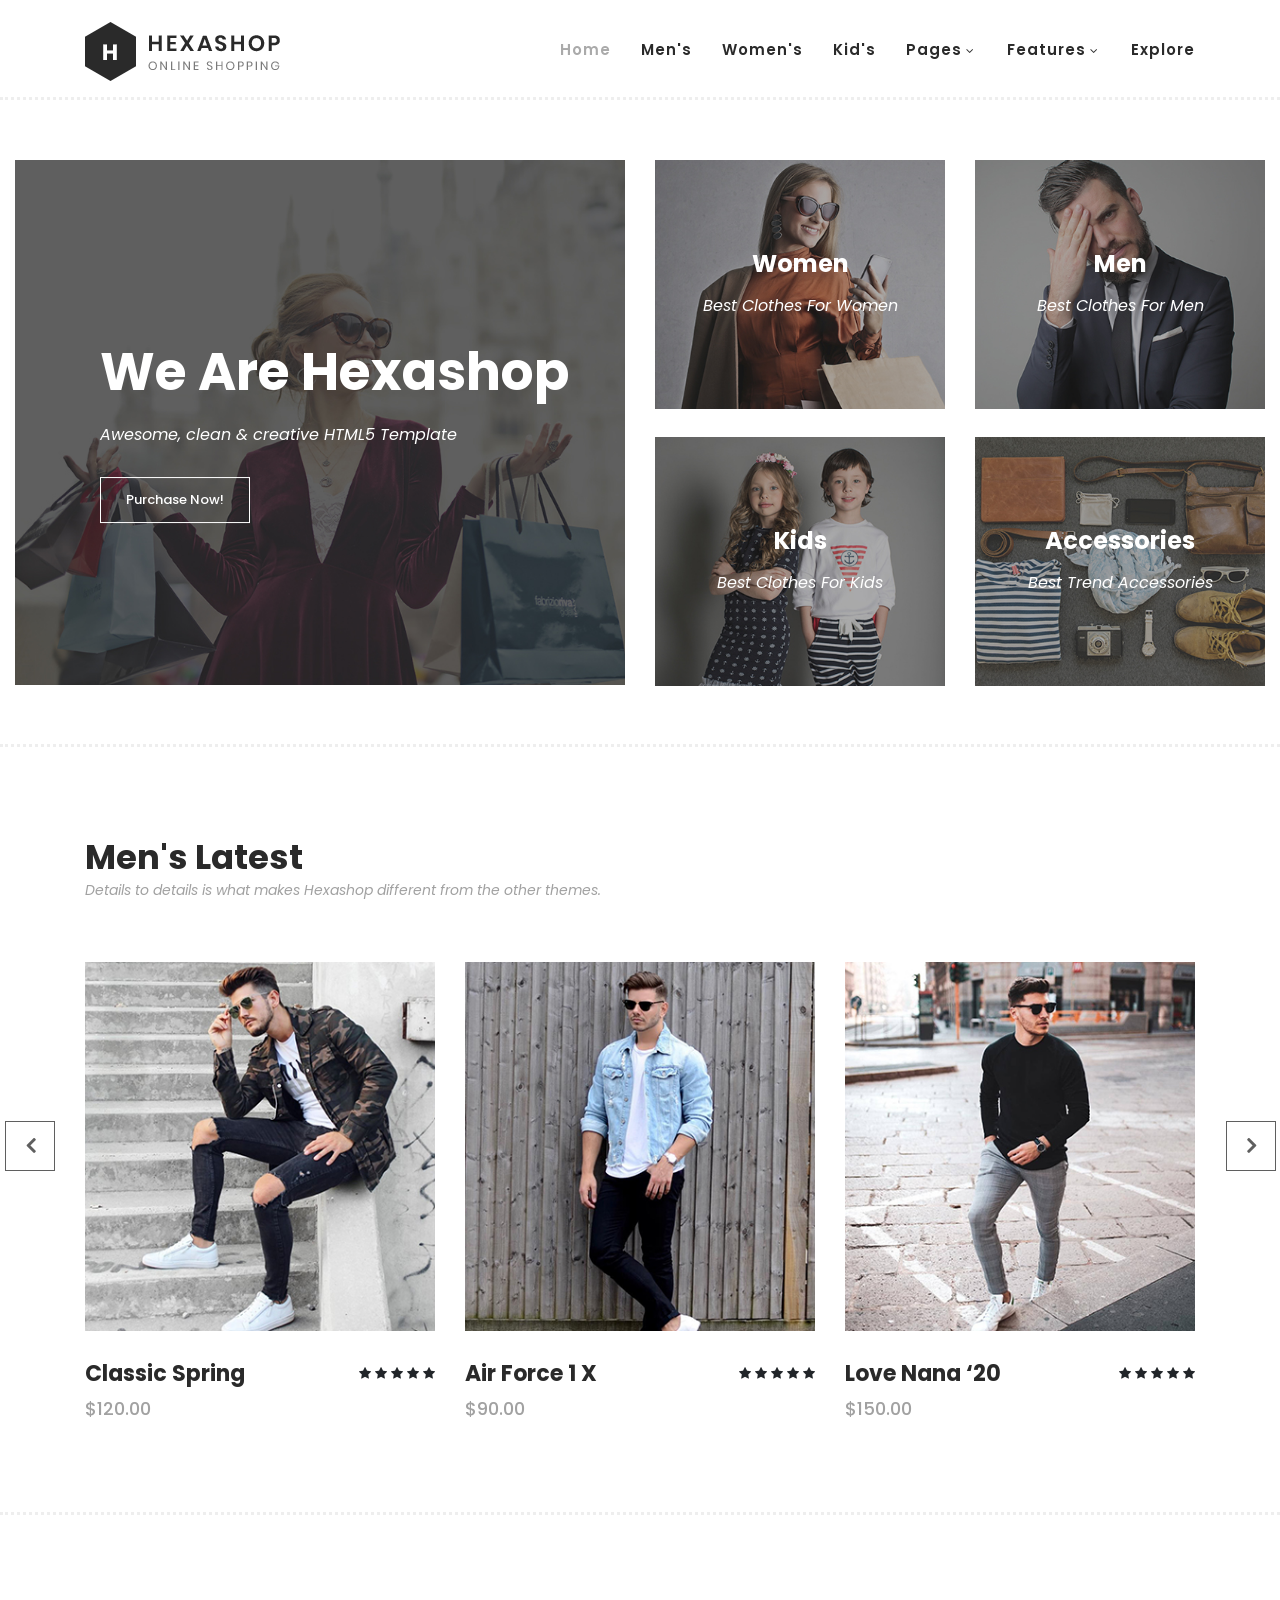
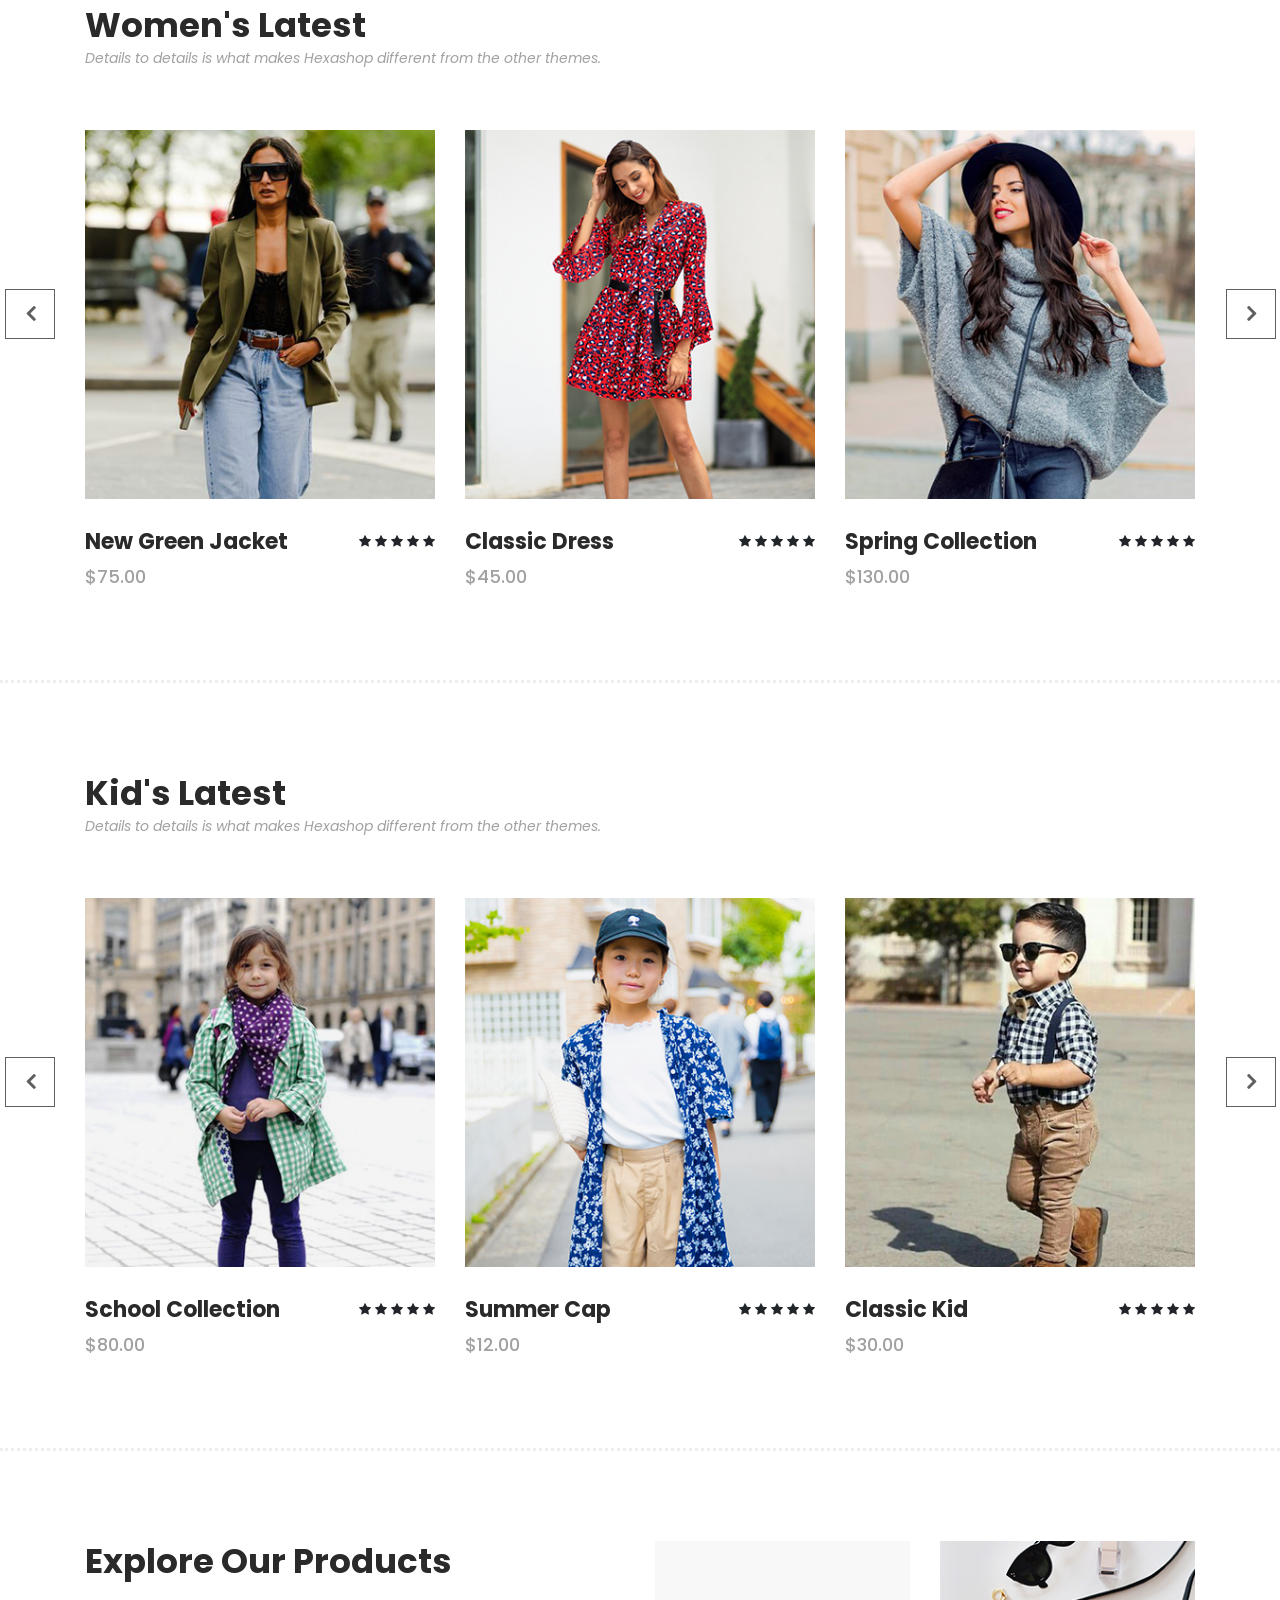
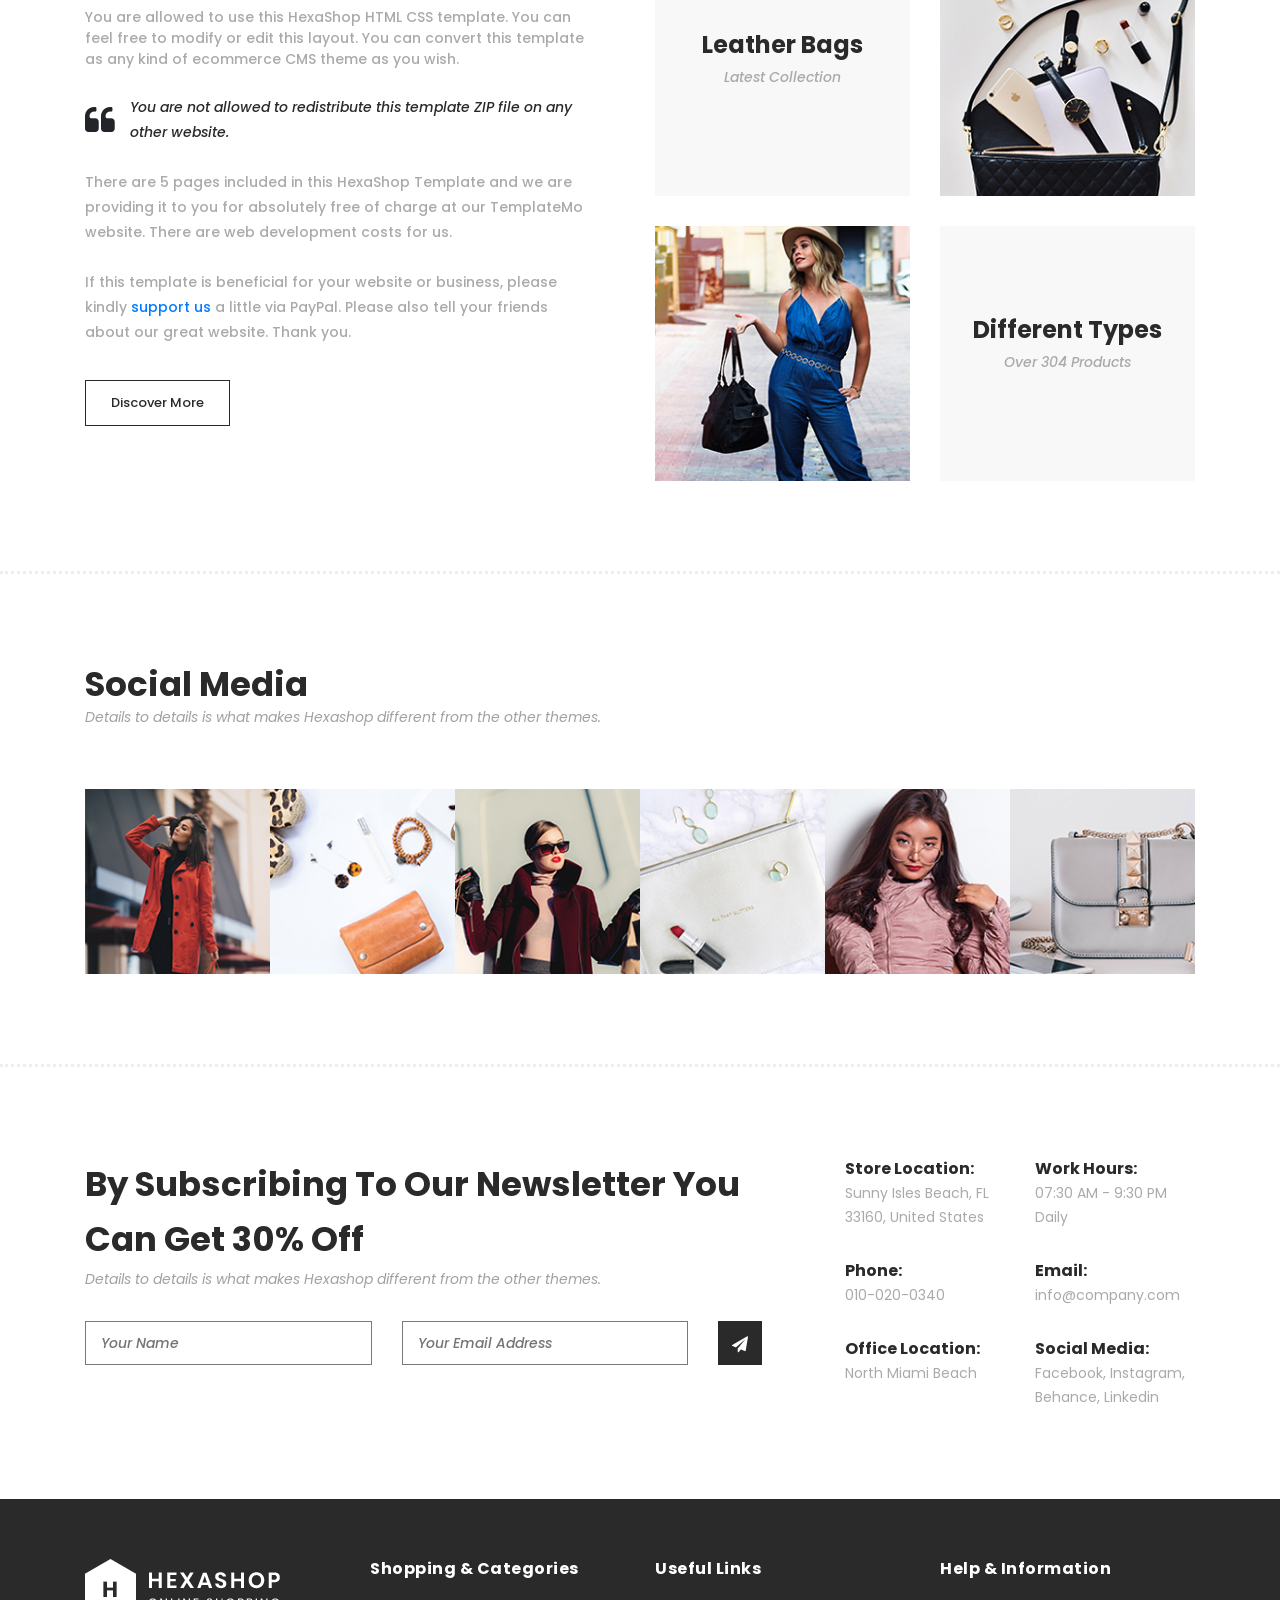
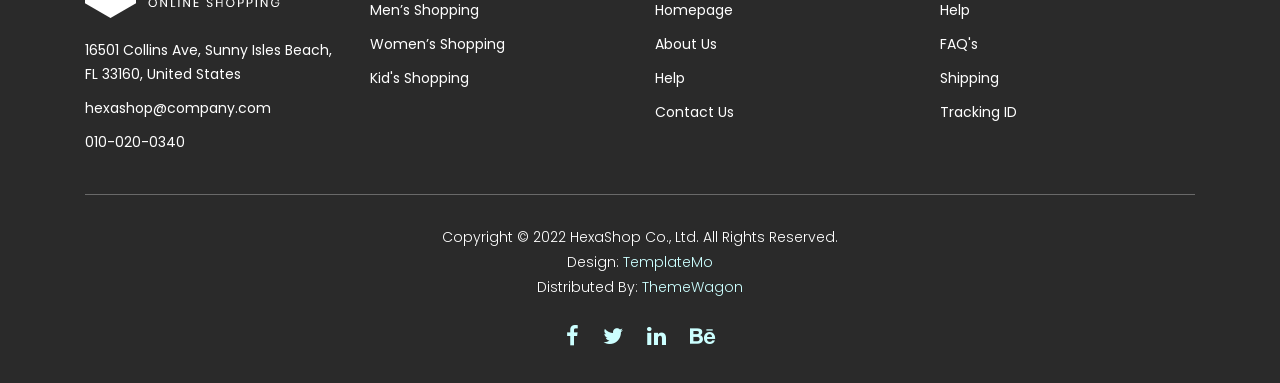
<file: templates/page_products/index.html>
<!DOCTYPE html>
<html lang="en">

  <head>

    <meta charset="utf-8">
    <meta name="viewport" content="width=device-width, initial-scale=1, shrink-to-fit=no">
    <meta name="description" content="">
    <meta name="author" content="">
    <link href="https://fonts.googleapis.com/css?family=Poppins:100,200,300,400,500,600,700,800,900&display=swap" rel="stylesheet">

    <title>Hexashop Ecommerce HTML CSS Template</title>


    <!-- Additional CSS Files -->
    <link rel="stylesheet" type="text/css" href="assets/css/bootstrap.min.css">

    <link rel="stylesheet" type="text/css" href="assets/css/font-awesome.css">

    <link rel="stylesheet" href="assets/css/templatemo-hexashop.css">

    <link rel="stylesheet" href="assets/css/owl-carousel.css">

    <link rel="stylesheet" href="assets/css/lightbox.css">
<!--

TemplateMo 571 Hexashop

https://templatemo.com/tm-571-hexashop

-->
    </head>
    
    <body>
    
    <!-- ***** Preloader Start ***** -->
    <div id="preloader">
        <div class="jumper">
            <div></div>
            <div></div>
            <div></div>
        </div>
    </div>  
    <!-- ***** Preloader End ***** -->
    
    
    <!-- ***** Header Area Start ***** -->
    <header class="header-area header-sticky">
        <div class="container">
            <div class="row">
                <div class="col-12">
                    <nav class="main-nav">
                        <!-- ***** Logo Start ***** -->
                        <a href="index.html" class="logo">
                            <img src="assets/images/logo.png">
                        </a>
                        <!-- ***** Logo End ***** -->
                        <!-- ***** Menu Start ***** -->
                        <ul class="nav">
                            <li class="scroll-to-section"><a href="#top" class="active">Home</a></li>
                            <li class="scroll-to-section"><a href="#men">Men's</a></li>
                            <li class="scroll-to-section"><a href="#women">Women's</a></li>
                            <li class="scroll-to-section"><a href="#kids">Kid's</a></li>
                            <li class="submenu">
                                <a href="javascript:;">Pages</a>
                                <ul>
                                    <li><a href="about.html">About Us</a></li>
                                    <li><a href="products.html">Products</a></li>
                                    <li><a href="single-product.html">Single Product</a></li>
                                    <li><a href="contact.html">Contact Us</a></li>
                                </ul>
                            </li>
                            <li class="submenu">
                                <a href="javascript:;">Features</a>
                                <ul>
                                    <li><a href="#">Features Page 1</a></li>
                                    <li><a href="#">Features Page 2</a></li>
                                    <li><a href="#">Features Page 3</a></li>
                                    <li><a rel="nofollow" href="https://templatemo.com/page/4" target="_blank">Template Page 4</a></li>
                                </ul>
                            </li>
                            <li class="scroll-to-section"><a href="#explore">Explore</a></li>
                        </ul>        
                        <a class='menu-trigger'>
                            <span>Menu</span>
                        </a>
                        <!-- ***** Menu End ***** -->
                    </nav>
                </div>
            </div>
        </div>
    </header>
    <!-- ***** Header Area End ***** -->

    <!-- ***** Main Banner Area Start ***** -->
    <div class="main-banner" id="top">
        <div class="container-fluid">
            <div class="row">
                <div class="col-lg-6">
                    <div class="left-content">
                        <div class="thumb">
                            <div class="inner-content">
                                <h4>We Are Hexashop</h4>
                                <span>Awesome, clean &amp; creative HTML5 Template</span>
                                <div class="main-border-button">
                                    <a href="#">Purchase Now!</a>
                                </div>
                            </div>
                            <img src="assets/images/left-banner-image.jpg" alt="">
                        </div>
                    </div>
                </div>
                <div class="col-lg-6">
                    <div class="right-content">
                        <div class="row">
                            <div class="col-lg-6">
                                <div class="right-first-image">
                                    <div class="thumb">
                                        <div class="inner-content">
                                            <h4>Women</h4>
                                            <span>Best Clothes For Women</span>
                                        </div>
                                        <div class="hover-content">
                                            <div class="inner">
                                                <h4>Women</h4>
                                                <p>Lorem ipsum dolor sit amet, conservisii ctetur adipiscing elit incid.</p>
                                                <div class="main-border-button">
                                                    <a href="#">Discover More</a>
                                                </div>
                                            </div>
                                        </div>
                                        <img src="assets/images/baner-right-image-01.jpg">
                                    </div>
                                </div>
                            </div>
                            <div class="col-lg-6">
                                <div class="right-first-image">
                                    <div class="thumb">
                                        <div class="inner-content">
                                            <h4>Men</h4>
                                            <span>Best Clothes For Men</span>
                                        </div>
                                        <div class="hover-content">
                                            <div class="inner">
                                                <h4>Men</h4>
                                                <p>Lorem ipsum dolor sit amet, conservisii ctetur adipiscing elit incid.</p>
                                                <div class="main-border-button">
                                                    <a href="#">Discover More</a>
                                                </div>
                                            </div>
                                        </div>
                                        <img src="assets/images/baner-right-image-02.jpg">
                                    </div>
                                </div>
                            </div>
                            <div class="col-lg-6">
                                <div class="right-first-image">
                                    <div class="thumb">
                                        <div class="inner-content">
                                            <h4>Kids</h4>
                                            <span>Best Clothes For Kids</span>
                                        </div>
                                        <div class="hover-content">
                                            <div class="inner">
                                                <h4>Kids</h4>
                                                <p>Lorem ipsum dolor sit amet, conservisii ctetur adipiscing elit incid.</p>
                                                <div class="main-border-button">
                                                    <a href="#">Discover More</a>
                                                </div>
                                            </div>
                                        </div>
                                        <img src="assets/images/baner-right-image-03.jpg">
                                    </div>
                                </div>
                            </div>
                            <div class="col-lg-6">
                                <div class="right-first-image">
                                    <div class="thumb">
                                        <div class="inner-content">
                                            <h4>Accessories</h4>
                                            <span>Best Trend Accessories</span>
                                        </div>
                                        <div class="hover-content">
                                            <div class="inner">
                                                <h4>Accessories</h4>
                                                <p>Lorem ipsum dolor sit amet, conservisii ctetur adipiscing elit incid.</p>
                                                <div class="main-border-button">
                                                    <a href="#">Discover More</a>
                                                </div>
                                            </div>
                                        </div>
                                        <img src="assets/images/baner-right-image-04.jpg">
                                    </div>
                                </div>
                            </div>
                        </div>
                    </div>
                </div>
            </div>
        </div>
    </div>
    <!-- ***** Main Banner Area End ***** -->

    <!-- ***** Men Area Starts ***** -->
    <section class="section" id="men">
        <div class="container">
            <div class="row">
                <div class="col-lg-6">
                    <div class="section-heading">
                        <h2>Men's Latest</h2>
                        <span>Details to details is what makes Hexashop different from the other themes.</span>
                    </div>
                </div>
            </div>
        </div>
        <div class="container">
            <div class="row">
                <div class="col-lg-12">
                    <div class="men-item-carousel">
                        <div class="owl-men-item owl-carousel">
                            <div class="item">
                                <div class="thumb">
                                    <div class="hover-content">
                                        <ul>
                                            <li><a href="single-product.html"><i class="fa fa-eye"></i></a></li>
                                            <li><a href="single-product.html"><i class="fa fa-star"></i></a></li>
                                            <li><a href="single-product.html"><i class="fa fa-shopping-cart"></i></a></li>
                                        </ul>
                                    </div>
                                    <img src="assets/images/men-01.jpg" alt="">
                                </div>
                                <div class="down-content">
                                    <h4>Classic Spring</h4>
                                    <span>$120.00</span>
                                    <ul class="stars">
                                        <li><i class="fa fa-star"></i></li>
                                        <li><i class="fa fa-star"></i></li>
                                        <li><i class="fa fa-star"></i></li>
                                        <li><i class="fa fa-star"></i></li>
                                        <li><i class="fa fa-star"></i></li>
                                    </ul>
                                </div>
                            </div>
                            <div class="item">
                                <div class="thumb">
                                    <div class="hover-content">
                                        <ul>
                                            <li><a href="single-product.html"><i class="fa fa-eye"></i></a></li>
                                            <li><a href="single-product.html"><i class="fa fa-star"></i></a></li>
                                            <li><a href="single-product.html"><i class="fa fa-shopping-cart"></i></a></li>
                                        </ul>
                                    </div>
                                    <img src="assets/images/men-02.jpg" alt="">
                                </div>
                                <div class="down-content">
                                    <h4>Air Force 1 X</h4>
                                    <span>$90.00</span>
                                    <ul class="stars">
                                        <li><i class="fa fa-star"></i></li>
                                        <li><i class="fa fa-star"></i></li>
                                        <li><i class="fa fa-star"></i></li>
                                        <li><i class="fa fa-star"></i></li>
                                        <li><i class="fa fa-star"></i></li>
                                    </ul>
                                </div>
                            </div>
                            <div class="item">
                                <div class="thumb">
                                    <div class="hover-content">
                                        <ul>
                                            <li><a href="single-product.html"><i class="fa fa-eye"></i></a></li>
                                            <li><a href="single-product.html"><i class="fa fa-star"></i></a></li>
                                            <li><a href="single-product.html"><i class="fa fa-shopping-cart"></i></a></li>
                                        </ul>
                                    </div>
                                    <img src="assets/images/men-03.jpg" alt="">
                                </div>
                                <div class="down-content">
                                    <h4>Love Nana ‘20</h4>
                                    <span>$150.00</span>
                                    <ul class="stars">
                                        <li><i class="fa fa-star"></i></li>
                                        <li><i class="fa fa-star"></i></li>
                                        <li><i class="fa fa-star"></i></li>
                                        <li><i class="fa fa-star"></i></li>
                                        <li><i class="fa fa-star"></i></li>
                                    </ul>
                                </div>
                            </div>
                            <div class="item">
                                <div class="thumb">
                                    <div class="hover-content">
                                        <ul>
                                            <li><a href="single-product.html"><i class="fa fa-eye"></i></a></li>
                                            <li><a href="single-product.html"><i class="fa fa-star"></i></a></li>
                                            <li><a href="single-product.html"><i class="fa fa-shopping-cart"></i></a></li>
                                        </ul>
                                    </div>
                                    <img src="assets/images/men-01.jpg" alt="">
                                </div>
                                <div class="down-content">
                                    <h4>Classic Spring</h4>
                                    <span>$120.00</span>
                                    <ul class="stars">
                                        <li><i class="fa fa-star"></i></li>
                                        <li><i class="fa fa-star"></i></li>
                                        <li><i class="fa fa-star"></i></li>
                                        <li><i class="fa fa-star"></i></li>
                                        <li><i class="fa fa-star"></i></li>
                                    </ul>
                                </div>
                            </div>
                        </div>
                    </div>
                </div>
            </div>
        </div>
    </section>
    <!-- ***** Men Area Ends ***** -->

    <!-- ***** Women Area Starts ***** -->
    <section class="section" id="women">
        <div class="container">
            <div class="row">
                <div class="col-lg-6">
                    <div class="section-heading">
                        <h2>Women's Latest</h2>
                        <span>Details to details is what makes Hexashop different from the other themes.</span>
                    </div>
                </div>
            </div>
        </div>
        <div class="container">
            <div class="row">
                <div class="col-lg-12">
                    <div class="women-item-carousel">
                        <div class="owl-women-item owl-carousel">
                            <div class="item">
                                <div class="thumb">
                                    <div class="hover-content">
                                        <ul>
                                            <li><a href="single-product.html"><i class="fa fa-eye"></i></a></li>
                                            <li><a href="single-product.html"><i class="fa fa-star"></i></a></li>
                                            <li><a href="single-product.html"><i class="fa fa-shopping-cart"></i></a></li>
                                        </ul>
                                    </div>
                                    <img src="assets/images/women-01.jpg" alt="">
                                </div>
                                <div class="down-content">
                                    <h4>New Green Jacket</h4>
                                    <span>$75.00</span>
                                    <ul class="stars">
                                        <li><i class="fa fa-star"></i></li>
                                        <li><i class="fa fa-star"></i></li>
                                        <li><i class="fa fa-star"></i></li>
                                        <li><i class="fa fa-star"></i></li>
                                        <li><i class="fa fa-star"></i></li>
                                    </ul>
                                </div>
                            </div>
                            <div class="item">
                                <div class="thumb">
                                    <div class="hover-content">
                                        <ul>
                                            <li><a href="single-product.html"><i class="fa fa-eye"></i></a></li>
                                            <li><a href="single-product.html"><i class="fa fa-star"></i></a></li>
                                            <li><a href="single-product.html"><i class="fa fa-shopping-cart"></i></a></li>
                                        </ul>
                                    </div>
                                    <img src="assets/images/women-02.jpg" alt="">
                                </div>
                                <div class="down-content">
                                    <h4>Classic Dress</h4>
                                    <span>$45.00</span>
                                    <ul class="stars">
                                        <li><i class="fa fa-star"></i></li>
                                        <li><i class="fa fa-star"></i></li>
                                        <li><i class="fa fa-star"></i></li>
                                        <li><i class="fa fa-star"></i></li>
                                        <li><i class="fa fa-star"></i></li>
                                    </ul>
                                </div>
                            </div>
                            <div class="item">
                                <div class="thumb">
                                    <div class="hover-content">
                                        <ul>
                                            <li><a href="single-product.html"><i class="fa fa-eye"></i></a></li>
                                            <li><a href="single-product.html"><i class="fa fa-star"></i></a></li>
                                            <li><a href="single-product.html"><i class="fa fa-shopping-cart"></i></a></li>
                                        </ul>
                                    </div>
                                    <img src="assets/images/women-03.jpg" alt="">
                                </div>
                                <div class="down-content">
                                    <h4>Spring Collection</h4>
                                    <span>$130.00</span>
                                    <ul class="stars">
                                        <li><i class="fa fa-star"></i></li>
                                        <li><i class="fa fa-star"></i></li>
                                        <li><i class="fa fa-star"></i></li>
                                        <li><i class="fa fa-star"></i></li>
                                        <li><i class="fa fa-star"></i></li>
                                    </ul>
                                </div>
                            </div>
                            <div class="item">
                                <div class="thumb">
                                    <div class="hover-content">
                                        <ul>
                                            <li><a href="single-product.html"><i class="fa fa-eye"></i></a></li>
                                            <li><a href="single-product.html"><i class="fa fa-star"></i></a></li>
                                            <li><a href="single-product.html"><i class="fa fa-shopping-cart"></i></a></li>
                                        </ul>
                                    </div>
                                    <img src="assets/images/women-01.jpg" alt="">
                                </div>
                                <div class="down-content">
                                    <h4>Classic Spring</h4>
                                    <span>$120.00</span>
                                    <ul class="stars">
                                        <li><i class="fa fa-star"></i></li>
                                        <li><i class="fa fa-star"></i></li>
                                        <li><i class="fa fa-star"></i></li>
                                        <li><i class="fa fa-star"></i></li>
                                        <li><i class="fa fa-star"></i></li>
                                    </ul>
                                </div>
                            </div>
                        </div>
                    </div>
                </div>
            </div>
        </div>
    </section>
    <!-- ***** Women Area Ends ***** -->

    <!-- ***** Kids Area Starts ***** -->
    <section class="section" id="kids">
        <div class="container">
            <div class="row">
                <div class="col-lg-6">
                    <div class="section-heading">
                        <h2>Kid's Latest</h2>
                        <span>Details to details is what makes Hexashop different from the other themes.</span>
                    </div>
                </div>
            </div>
        </div>
        <div class="container">
            <div class="row">
                <div class="col-lg-12">
                    <div class="kid-item-carousel">
                        <div class="owl-kid-item owl-carousel">
                            <div class="item">
                                <div class="thumb">
                                    <div class="hover-content">
                                        <ul>
                                            <li><a href="single-product.html"><i class="fa fa-eye"></i></a></li>
                                            <li><a href="single-product.html"><i class="fa fa-star"></i></a></li>
                                            <li><a href="single-product.html"><i class="fa fa-shopping-cart"></i></a></li>
                                        </ul>
                                    </div>
                                    <img src="assets/images/kid-01.jpg" alt="">
                                </div>
                                <div class="down-content">
                                    <h4>School Collection</h4>
                                    <span>$80.00</span>
                                    <ul class="stars">
                                        <li><i class="fa fa-star"></i></li>
                                        <li><i class="fa fa-star"></i></li>
                                        <li><i class="fa fa-star"></i></li>
                                        <li><i class="fa fa-star"></i></li>
                                        <li><i class="fa fa-star"></i></li>
                                    </ul>
                                </div>
                            </div>
                            <div class="item">
                                <div class="thumb">
                                    <div class="hover-content">
                                        <ul>
                                            <li><a href="single-product.html"><i class="fa fa-eye"></i></a></li>
                                            <li><a href="single-product.html"><i class="fa fa-star"></i></a></li>
                                            <li><a href="single-product.html"><i class="fa fa-shopping-cart"></i></a></li>
                                        </ul>
                                    </div>
                                    <img src="assets/images/kid-02.jpg" alt="">
                                </div>
                                <div class="down-content">
                                    <h4>Summer Cap</h4>
                                    <span>$12.00</span>
                                    <ul class="stars">
                                        <li><i class="fa fa-star"></i></li>
                                        <li><i class="fa fa-star"></i></li>
                                        <li><i class="fa fa-star"></i></li>
                                        <li><i class="fa fa-star"></i></li>
                                        <li><i class="fa fa-star"></i></li>
                                    </ul>
                                </div>
                            </div>
                            <div class="item">
                                <div class="thumb">
                                    <div class="hover-content">
                                        <ul>
                                            <li><a href="single-product.html"><i class="fa fa-eye"></i></a></li>
                                            <li><a href="single-product.html"><i class="fa fa-star"></i></a></li>
                                            <li><a href="single-product.html"><i class="fa fa-shopping-cart"></i></a></li>
                                        </ul>
                                    </div>
                                    <img src="assets/images/kid-03.jpg" alt="">
                                </div>
                                <div class="down-content">
                                    <h4>Classic Kid</h4>
                                    <span>$30.00</span>
                                    <ul class="stars">
                                        <li><i class="fa fa-star"></i></li>
                                        <li><i class="fa fa-star"></i></li>
                                        <li><i class="fa fa-star"></i></li>
                                        <li><i class="fa fa-star"></i></li>
                                        <li><i class="fa fa-star"></i></li>
                                    </ul>
                                </div>
                            </div>
                            <div class="item">
                                <div class="thumb">
                                    <div class="hover-content">
                                        <ul>
                                            <li><a href="single-product.html"><i class="fa fa-eye"></i></a></li>
                                            <li><a href="single-product.html"><i class="fa fa-star"></i></a></li>
                                            <li><a href="single-product.html"><i class="fa fa-shopping-cart"></i></a></li>
                                        </ul>
                                    </div>
                                    <img src="assets/images/kid-01.jpg" alt="">
                                </div>
                                <div class="down-content">
                                    <h4>Classic Spring</h4>
                                    <span>$120.00</span>
                                    <ul class="stars">
                                        <li><i class="fa fa-star"></i></li>
                                        <li><i class="fa fa-star"></i></li>
                                        <li><i class="fa fa-star"></i></li>
                                        <li><i class="fa fa-star"></i></li>
                                        <li><i class="fa fa-star"></i></li>
                                    </ul>
                                </div>
                            </div>
                        </div>
                    </div>
                </div>
            </div>
        </div>
    </section>
    <!-- ***** Kids Area Ends ***** -->

    <!-- ***** Explore Area Starts ***** -->
    <section class="section" id="explore">
        <div class="container">
            <div class="row">
                <div class="col-lg-6">
                    <div class="left-content">
                        <h2>Explore Our Products</h2>
                        <span>You are allowed to use this HexaShop HTML CSS template. You can feel free to modify or edit this layout. You can convert this template as any kind of ecommerce CMS theme as you wish.</span>
                        <div class="quote">
                            <i class="fa fa-quote-left"></i><p>You are not allowed to redistribute this template ZIP file on any other website.</p>
                        </div>
                        <p>There are 5 pages included in this HexaShop Template and we are providing it to you for absolutely free of charge at our TemplateMo website. There are web development costs for us.</p>
                        <p>If this template is beneficial for your website or business, please kindly <a rel="nofollow" href="https://paypal.me/templatemo" target="_blank">support us</a> a little via PayPal. Please also tell your friends about our great website. Thank you.</p>
                        <div class="main-border-button">
                            <a href="products.html">Discover More</a>
                        </div>
                    </div>
                </div>
                <div class="col-lg-6">
                    <div class="right-content">
                        <div class="row">
                            <div class="col-lg-6">
                                <div class="leather">
                                    <h4>Leather Bags</h4>
                                    <span>Latest Collection</span>
                                </div>
                            </div>
                            <div class="col-lg-6">
                                <div class="first-image">
                                    <img src="assets/images/explore-image-01.jpg" alt="">
                                </div>
                            </div>
                            <div class="col-lg-6">
                                <div class="second-image">
                                    <img src="assets/images/explore-image-02.jpg" alt="">
                                </div>
                            </div>
                            <div class="col-lg-6">
                                <div class="types">
                                    <h4>Different Types</h4>
                                    <span>Over 304 Products</span>
                                </div>
                            </div>
                        </div>
                    </div>
                </div>
            </div>
        </div>
    </section>
    <!-- ***** Explore Area Ends ***** -->

    <!-- ***** Social Area Starts ***** -->
    <section class="section" id="social">
        <div class="container">
            <div class="row">
                <div class="col-lg-12">
                    <div class="section-heading">
                        <h2>Social Media</h2>
                        <span>Details to details is what makes Hexashop different from the other themes.</span>
                    </div>
                </div>
            </div>
        </div>
        <div class="container">
            <div class="row images">
                <div class="col-2">
                    <div class="thumb">
                        <div class="icon">
                            <a href="http://instagram.com">
                                <h6>Fashion</h6>
                                <i class="fa fa-instagram"></i>
                            </a>
                        </div>
                        <img src="assets/images/instagram-01.jpg" alt="">
                    </div>
                </div>
                <div class="col-2">
                    <div class="thumb">
                        <div class="icon">
                            <a href="http://instagram.com">
                                <h6>New</h6>
                                <i class="fa fa-instagram"></i>
                            </a>
                        </div>
                        <img src="assets/images/instagram-02.jpg" alt="">
                    </div>
                </div>
                <div class="col-2">
                    <div class="thumb">
                        <div class="icon">
                            <a href="http://instagram.com">
                                <h6>Brand</h6>
                                <i class="fa fa-instagram"></i>
                            </a>
                        </div>
                        <img src="assets/images/instagram-03.jpg" alt="">
                    </div>
                </div>
                <div class="col-2">
                    <div class="thumb">
                        <div class="icon">
                            <a href="http://instagram.com">
                                <h6>Makeup</h6>
                                <i class="fa fa-instagram"></i>
                            </a>
                        </div>
                        <img src="assets/images/instagram-04.jpg" alt="">
                    </div>
                </div>
                <div class="col-2">
                    <div class="thumb">
                        <div class="icon">
                            <a href="http://instagram.com">
                                <h6>Leather</h6>
                                <i class="fa fa-instagram"></i>
                            </a>
                        </div>
                        <img src="assets/images/instagram-05.jpg" alt="">
                    </div>
                </div>
                <div class="col-2">
                    <div class="thumb">
                        <div class="icon">
                            <a href="http://instagram.com">
                                <h6>Bag</h6>
                                <i class="fa fa-instagram"></i>
                            </a>
                        </div>
                        <img src="assets/images/instagram-06.jpg" alt="">
                    </div>
                </div>
            </div>
        </div>
    </section>
    <!-- ***** Social Area Ends ***** -->

    <!-- ***** Subscribe Area Starts ***** -->
    <div class="subscribe">
        <div class="container">
            <div class="row">
                <div class="col-lg-8">
                    <div class="section-heading">
                        <h2>By Subscribing To Our Newsletter You Can Get 30% Off</h2>
                        <span>Details to details is what makes Hexashop different from the other themes.</span>
                    </div>
                    <form id="subscribe" action="" method="get">
                        <div class="row">
                          <div class="col-lg-5">
                            <fieldset>
                              <input name="name" type="text" id="name" placeholder="Your Name" required="">
                            </fieldset>
                          </div>
                          <div class="col-lg-5">
                            <fieldset>
                              <input name="email" type="text" id="email" pattern="[^ @]*@[^ @]*" placeholder="Your Email Address" required="">
                            </fieldset>
                          </div>
                          <div class="col-lg-2">
                            <fieldset>
                              <button type="submit" id="form-submit" class="main-dark-button"><i class="fa fa-paper-plane"></i></button>
                            </fieldset>
                          </div>
                        </div>
                    </form>
                </div>
                <div class="col-lg-4">
                    <div class="row">
                        <div class="col-6">
                            <ul>
                                <li>Store Location:<br><span>Sunny Isles Beach, FL 33160, United States</span></li>
                                <li>Phone:<br><span>010-020-0340</span></li>
                                <li>Office Location:<br><span>North Miami Beach</span></li>
                            </ul>
                        </div>
                        <div class="col-6">
                            <ul>
                                <li>Work Hours:<br><span>07:30 AM - 9:30 PM Daily</span></li>
                                <li>Email:<br><span>info@company.com</span></li>
                                <li>Social Media:<br><span><a href="#">Facebook</a>, <a href="#">Instagram</a>, <a href="#">Behance</a>, <a href="#">Linkedin</a></span></li>
                            </ul>
                        </div>
                    </div>
                </div>
            </div>
        </div>
    </div>
    <!-- ***** Subscribe Area Ends ***** -->
    
    <!-- ***** Footer Start ***** -->
    <footer>
        <div class="container">
            <div class="row">
                <div class="col-lg-3">
                    <div class="first-item">
                        <div class="logo">
                            <img src="assets/images/white-logo.png" alt="hexashop ecommerce templatemo">
                        </div>
                        <ul>
                            <li><a href="#">16501 Collins Ave, Sunny Isles Beach, FL 33160, United States</a></li>
                            <li><a href="#">hexashop@company.com</a></li>
                            <li><a href="#">010-020-0340</a></li>
                        </ul>
                    </div>
                </div>
                <div class="col-lg-3">
                    <h4>Shopping &amp; Categories</h4>
                    <ul>
                        <li><a href="#">Men’s Shopping</a></li>
                        <li><a href="#">Women’s Shopping</a></li>
                        <li><a href="#">Kid's Shopping</a></li>
                    </ul>
                </div>
                <div class="col-lg-3">
                    <h4>Useful Links</h4>
                    <ul>
                        <li><a href="#">Homepage</a></li>
                        <li><a href="#">About Us</a></li>
                        <li><a href="#">Help</a></li>
                        <li><a href="#">Contact Us</a></li>
                    </ul>
                </div>
                <div class="col-lg-3">
                    <h4>Help &amp; Information</h4>
                    <ul>
                        <li><a href="#">Help</a></li>
                        <li><a href="#">FAQ's</a></li>
                        <li><a href="#">Shipping</a></li>
                        <li><a href="#">Tracking ID</a></li>
                    </ul>
                </div>
                <div class="col-lg-12">
                    <div class="under-footer">
                        <p>Copyright © 2022 HexaShop Co., Ltd. All Rights Reserved. 
                        
                        <br>Design: <a href="https://templatemo.com" target="_parent" title="free css templates">TemplateMo</a>

                        <br>Distributed By: <a href="https://themewagon.com" target="_blank" title="free & premium responsive templates">ThemeWagon</a></p>
                        <ul>
                            <li><a href="#"><i class="fa fa-facebook"></i></a></li>
                            <li><a href="#"><i class="fa fa-twitter"></i></a></li>
                            <li><a href="#"><i class="fa fa-linkedin"></i></a></li>
                            <li><a href="#"><i class="fa fa-behance"></i></a></li>
                        </ul>
                    </div>
                </div>
            </div>
        </div>
    </footer>
    

    <!-- jQuery -->
    <script src="assets/js/jquery-2.1.0.min.js"></script>

    <!-- Bootstrap -->
    <script src="assets/js/popper.js"></script>
    <script src="assets/js/bootstrap.min.js"></script>

    <!-- Plugins -->
    <script src="assets/js/owl-carousel.js"></script>
    <script src="assets/js/accordions.js"></script>
    <script src="assets/js/datepicker.js"></script>
    <script src="assets/js/scrollreveal.min.js"></script>
    <script src="assets/js/waypoints.min.js"></script>
    <script src="assets/js/jquery.counterup.min.js"></script>
    <script src="assets/js/imgfix.min.js"></script> 
    <script src="assets/js/slick.js"></script> 
    <script src="assets/js/lightbox.js"></script> 
    <script src="assets/js/isotope.js"></script> 
    
    <!-- Global Init -->
    <script src="assets/js/custom.js"></script>

    <script>

        $(function() {
            var selectedClass = "";
            $("p").click(function(){
            selectedClass = $(this).attr("data-rel");
            $("#portfolio").fadeTo(50, 0.1);
                $("#portfolio div").not("."+selectedClass).fadeOut();
            setTimeout(function() {
              $("."+selectedClass).fadeIn();
              $("#portfolio").fadeTo(50, 1);
            }, 500);
                
            });
        });

    </script>

  </body>
</html>
</file>
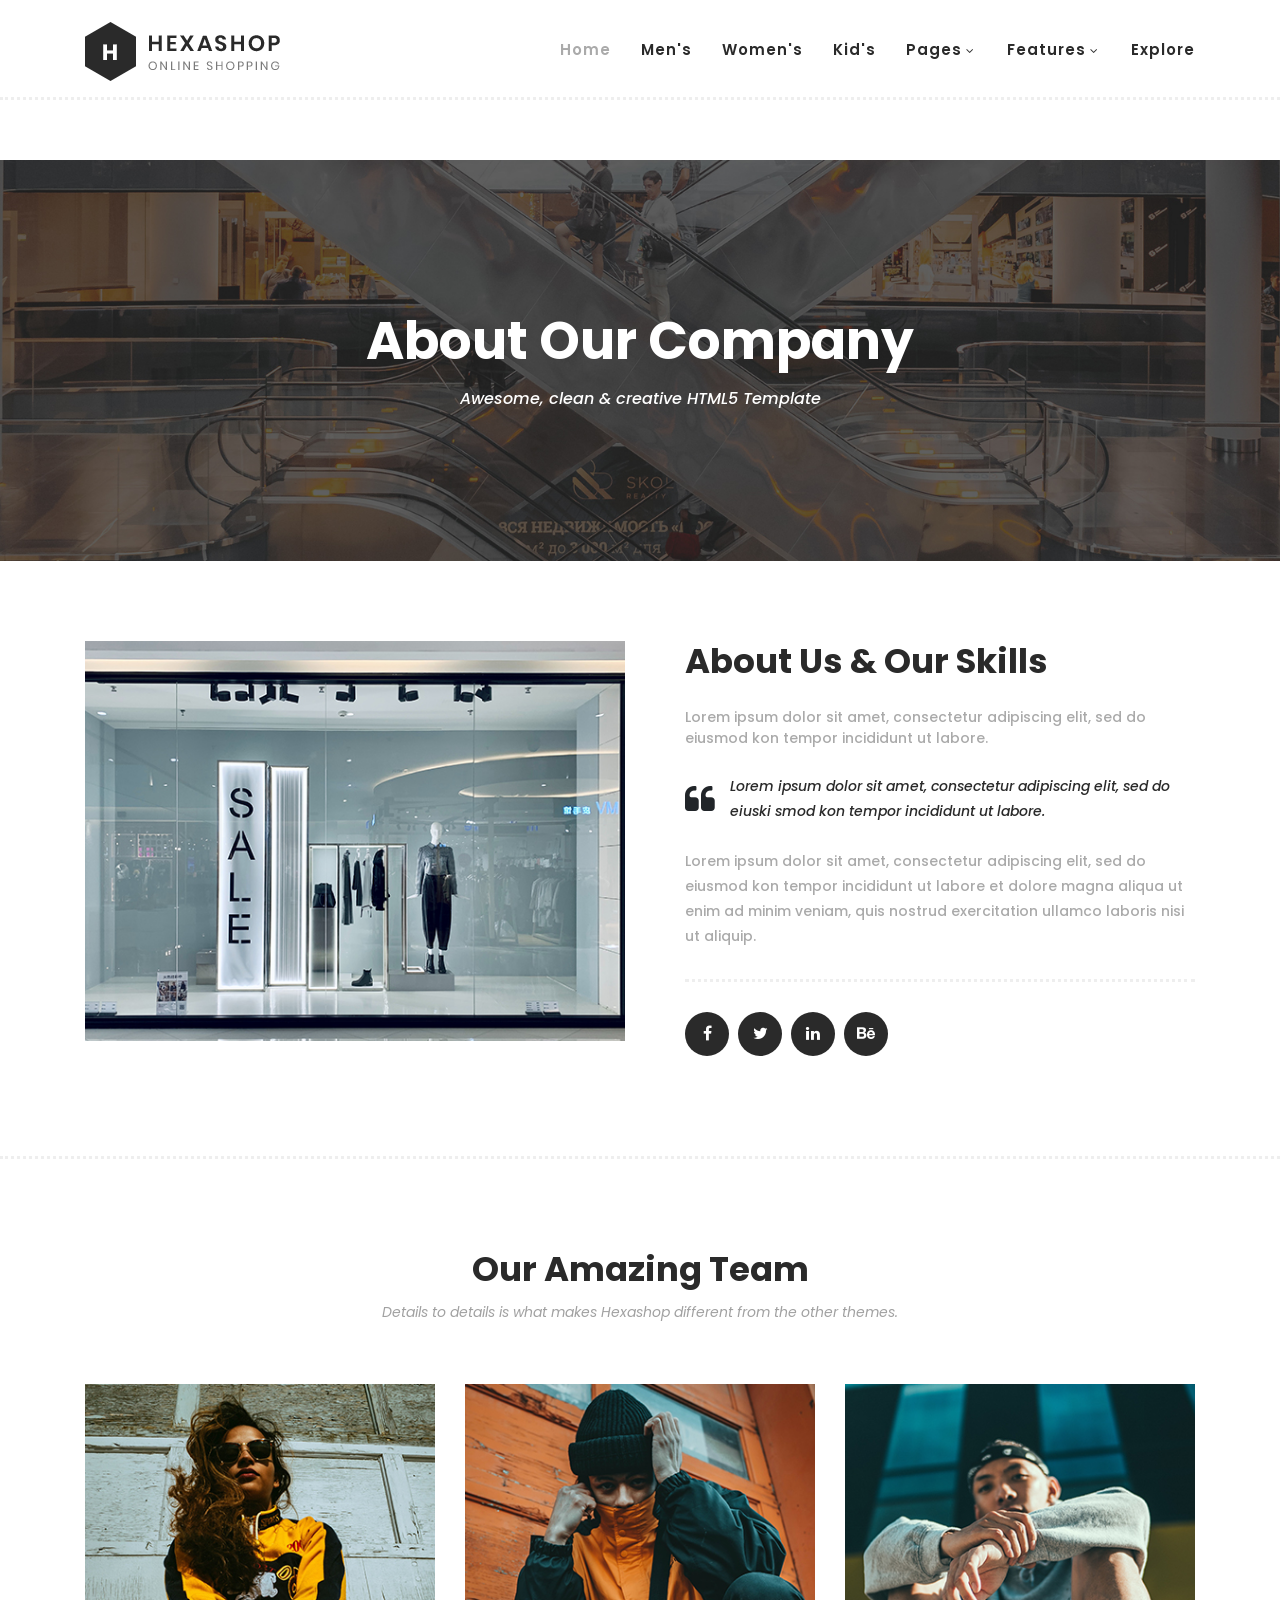
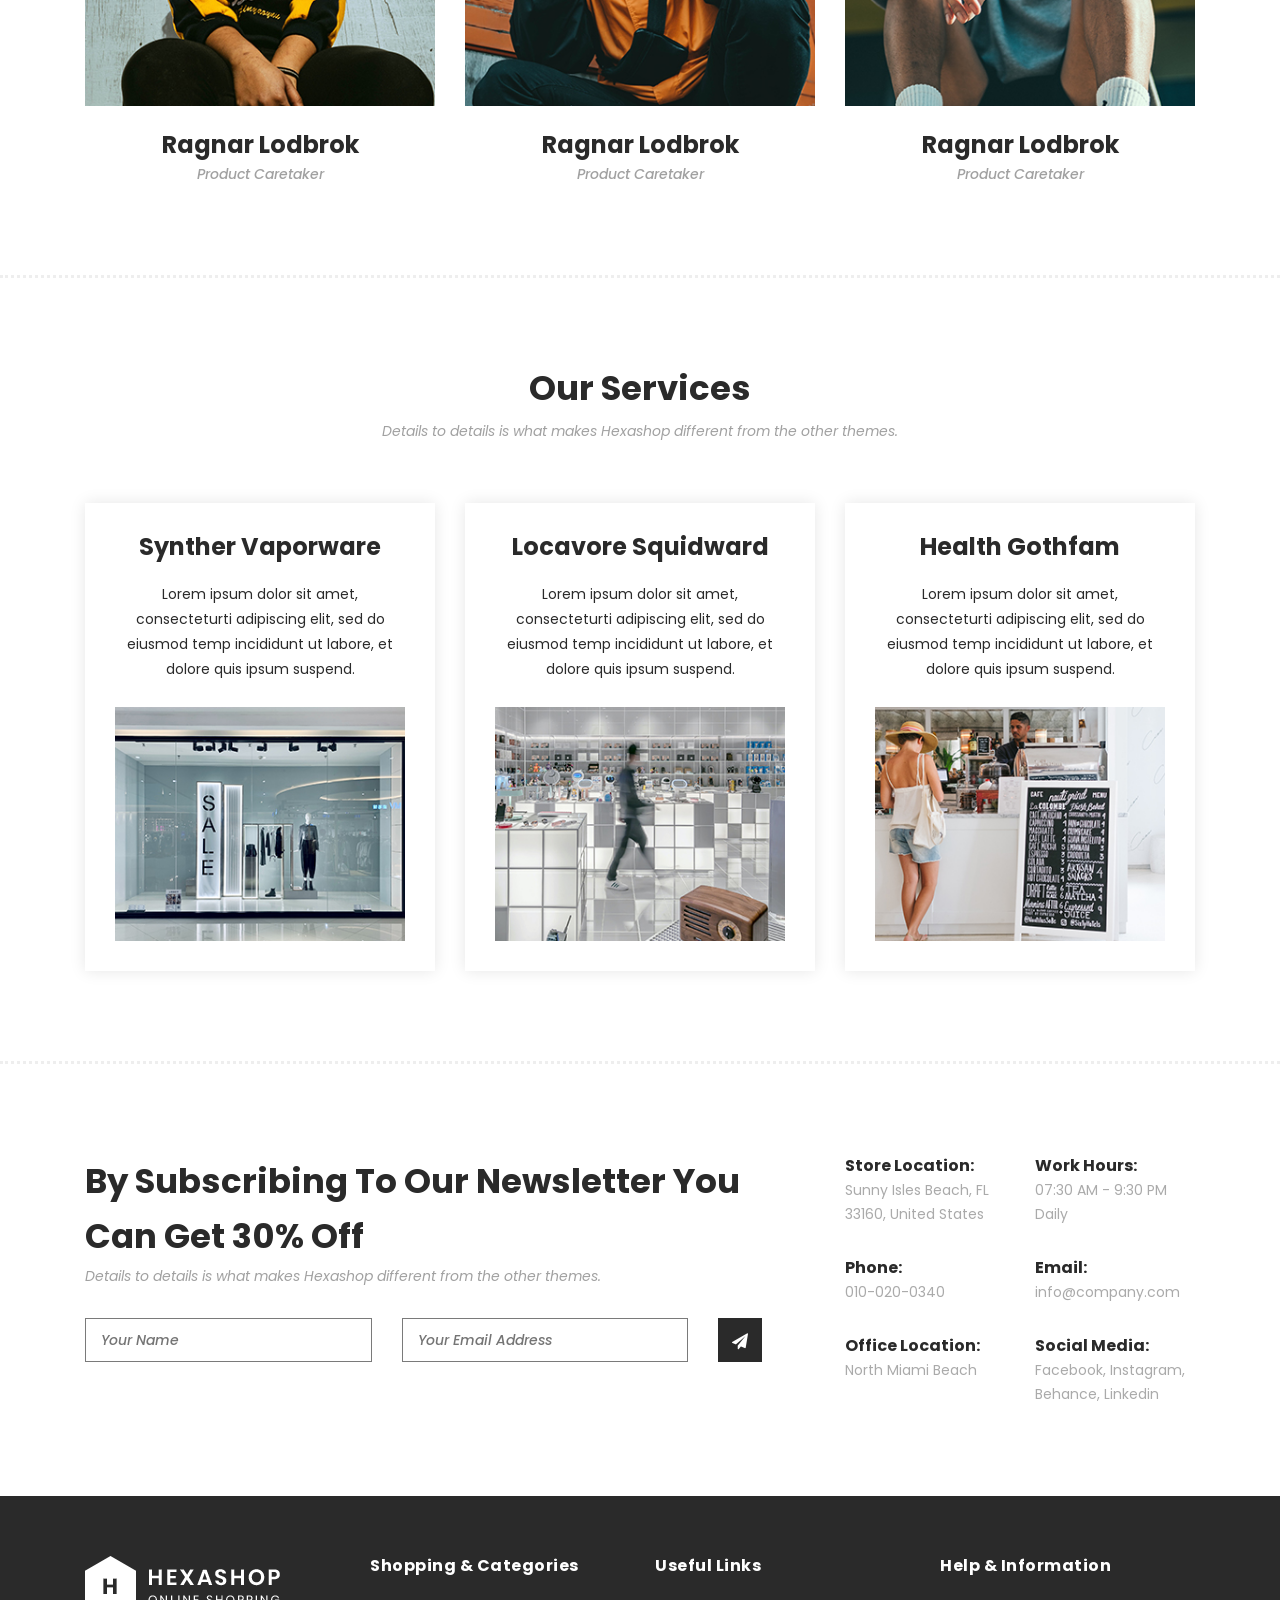
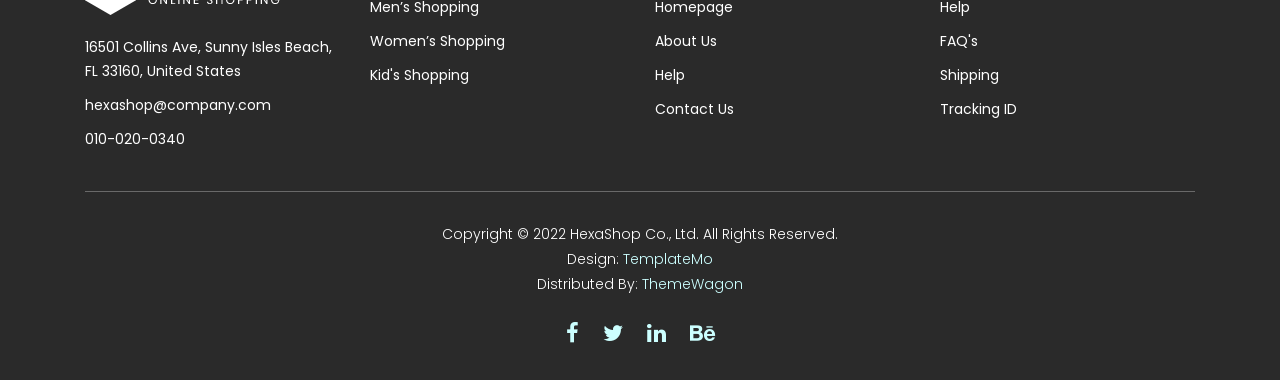
<file: templates/page_products/about.html>
<!DOCTYPE html>
<html lang="en">

  <head>

    <meta charset="utf-8">
    <meta name="viewport" content="width=device-width, initial-scale=1, shrink-to-fit=no">
    <meta name="description" content="">
    <meta name="author" content="">
    <link href="https://fonts.googleapis.com/css?family=Poppins:100,200,300,400,500,600,700,800,900&display=swap" rel="stylesheet">

    <title>Hexashop - About Page</title>


    <!-- Additional CSS Files -->
    <link rel="stylesheet" type="text/css" href="assets/css/bootstrap.min.css">

    <link rel="stylesheet" type="text/css" href="assets/css/font-awesome.css">

    <link rel="stylesheet" href="assets/css/templatemo-hexashop.css">

    <link rel="stylesheet" href="assets/css/owl-carousel.css">

    <link rel="stylesheet" href="assets/css/lightbox.css">
<!--

TemplateMo 571 Hexashop

https://templatemo.com/tm-571-hexashop

-->
    </head>
    
    <body>
    
    <!-- ***** Preloader Start ***** -->
    <div id="preloader">
        <div class="jumper">
            <div></div>
            <div></div>
            <div></div>
        </div>
    </div>  
    <!-- ***** Preloader End ***** -->
    
    
    <!-- ***** Header Area Start ***** -->
    <header class="header-area header-sticky">
        <div class="container">
            <div class="row">
                <div class="col-12">
                    <nav class="main-nav">
                        <!-- ***** Logo Start ***** -->
                        <a href="index.html" class="logo">
                            <img src="assets/images/logo.png">
                        </a>
                        <!-- ***** Logo End ***** -->
                        <!-- ***** Menu Start ***** -->
                        <ul class="nav">
                            <li class="scroll-to-section"><a href="index.html" class="active">Home</a></li>
                            <li class="scroll-to-section"><a href="index.html">Men's</a></li>
                            <li class="scroll-to-section"><a href="index.html">Women's</a></li>
                            <li class="scroll-to-section"><a href="index.html">Kid's</a></li>
                            <li class="submenu">
                                <a href="javascript:;">Pages</a>
                                <ul>
                                    <li><a href="about.html">About Us</a></li>
                                    <li><a href="products.html">Products</a></li>
                                    <li><a href="single-product.html">Single Product</a></li>
                                    <li><a href="contact.html">Contact Us</a></li>
                                </ul>
                            </li>
                            <li class="submenu">
                                <a href="javascript:;">Features</a>
                                <ul>
                                    <li><a href="#">Features Page 1</a></li>
                                    <li><a href="#">Features Page 2</a></li>
                                    <li><a href="#">Features Page 3</a></li>
                                    <li><a rel="nofollow" href="https://templatemo.com/page/4" target="_blank">Template Page 4</a></li>
                                </ul>
                            </li>
                            <li class="scroll-to-section"><a href="index.html">Explore</a></li>
                        </ul>        
                        <a class='menu-trigger'>
                            <span>Menu</span>
                        </a>
                        <!-- ***** Menu End ***** -->
                    </nav>
                </div>
            </div>
        </div>
    </header>
    <!-- ***** Header Area End ***** -->

    <!-- ***** Main Banner Area Start ***** -->
    <div class="page-heading about-page-heading" id="top">
        <div class="container">
            <div class="row">
                <div class="col-lg-12">
                    <div class="inner-content">
                        <h2>About Our Company</h2>
                        <span>Awesome, clean &amp; creative HTML5 Template</span>
                    </div>
                </div>
            </div>
        </div>
    </div>
    <!-- ***** Main Banner Area End ***** -->

    <!-- ***** About Area Starts ***** -->
    <div class="about-us">
        <div class="container">
            <div class="row">
                <div class="col-lg-6">
                    <div class="left-image">
                        <img src="assets/images/about-left-image.jpg" alt="">
                    </div>
                </div>
                <div class="col-lg-6">
                    <div class="right-content">
                        <h4>About Us &amp; Our Skills</h4>
                        <span>Lorem ipsum dolor sit amet, consectetur adipiscing elit, sed do eiusmod kon tempor incididunt ut labore.</span>
                        <div class="quote">
                            <i class="fa fa-quote-left"></i><p>Lorem ipsum dolor sit amet, consectetur adipiscing elit, sed do eiuski smod kon tempor incididunt ut labore.</p>
                        </div>
                        <p>Lorem ipsum dolor sit amet, consectetur adipiscing elit, sed do eiusmod kon tempor incididunt ut labore et dolore magna aliqua ut enim ad minim veniam, quis nostrud exercitation ullamco laboris nisi ut aliquip.</p>
                        <ul>
                            <li><a href="#"><i class="fa fa-facebook"></i></a></li>
                            <li><a href="#"><i class="fa fa-twitter"></i></a></li>
                            <li><a href="#"><i class="fa fa-linkedin"></i></a></li>
                            <li><a href="#"><i class="fa fa-behance"></i></a></li>
                        </ul>
                    </div>
                </div>
            </div>
        </div>
    </div>
    <!-- ***** About Area Ends ***** -->

    <!-- ***** Our Team Area Starts ***** -->
    <section class="our-team">
        <div class="container">
            <div class="row">
                <div class="col-lg-12">
                    <div class="section-heading">
                        <h2>Our Amazing Team</h2>
                        <span>Details to details is what makes Hexashop different from the other themes.</span>
                    </div>
                </div>
                <div class="col-lg-4">
                    <div class="team-item">
                        <div class="thumb">
                            <div class="hover-effect">
                                <div class="inner-content">
                                    <ul>
                                        <li><a href="#"><i class="fa fa-facebook"></i></a></li>
                                        <li><a href="#"><i class="fa fa-twitter"></i></a></li>
                                        <li><a href="#"><i class="fa fa-linkedin"></i></a></li>
                                        <li><a href="#"><i class="fa fa-behance"></i></a></li>
                                    </ul>
                                </div>
                            </div>
                            <img src="assets/images/team-member-01.jpg">
                        </div>
                        <div class="down-content">
                            <h4>Ragnar Lodbrok</h4>
                            <span>Product Caretaker</span>
                        </div>
                    </div>
                </div>
                <div class="col-lg-4">
                    <div class="team-item">
                        <div class="thumb">
                            <div class="hover-effect">
                                <div class="inner-content">
                                    <ul>
                                        <li><a href="#"><i class="fa fa-facebook"></i></a></li>
                                        <li><a href="#"><i class="fa fa-twitter"></i></a></li>
                                        <li><a href="#"><i class="fa fa-linkedin"></i></a></li>
                                        <li><a href="#"><i class="fa fa-behance"></i></a></li>
                                    </ul>
                                </div>
                            </div>
                            <img src="assets/images/team-member-02.jpg">
                        </div>
                        <div class="down-content">
                            <h4>Ragnar Lodbrok</h4>
                            <span>Product Caretaker</span>
                        </div>
                    </div>
                </div>
                <div class="col-lg-4">
                    <div class="team-item">
                        <div class="thumb">
                            <div class="hover-effect">
                                <div class="inner-content">
                                    <ul>
                                        <li><a href="#"><i class="fa fa-facebook"></i></a></li>
                                        <li><a href="#"><i class="fa fa-twitter"></i></a></li>
                                        <li><a href="#"><i class="fa fa-linkedin"></i></a></li>
                                        <li><a href="#"><i class="fa fa-behance"></i></a></li>
                                    </ul>
                                </div>
                            </div>
                            <img src="assets/images/team-member-03.jpg">
                        </div>
                        <div class="down-content">
                            <h4>Ragnar Lodbrok</h4>
                            <span>Product Caretaker</span>
                        </div>
                    </div>
                </div>
            </div>
        </div>
    </section>
    <!-- ***** Our Team Area Ends ***** -->

    <!-- ***** Services Area Starts ***** -->
    <section class="our-services">
        <div class="container">
            <div class="row">
                <div class="col-lg-12">
                    <div class="section-heading">
                        <h2>Our Services</h2>
                        <span>Details to details is what makes Hexashop different from the other themes.</span>
                    </div>
                </div>
                <div class="col-lg-4">
                    <div class="service-item">
                        <h4>Synther Vaporware</h4>
                        <p>Lorem ipsum dolor sit amet, consecteturti adipiscing elit, sed do eiusmod temp incididunt ut labore, et dolore quis ipsum suspend.</p>
                        <img src="assets/images/service-01.jpg" alt="">
                    </div>
                </div>
                <div class="col-lg-4">
                    <div class="service-item">
                        <h4>Locavore Squidward</h4>
                        <p>Lorem ipsum dolor sit amet, consecteturti adipiscing elit, sed do eiusmod temp incididunt ut labore, et dolore quis ipsum suspend.</p>
                        <img src="assets/images/service-02.jpg" alt="">
                    </div>
                </div>
                <div class="col-lg-4">
                    <div class="service-item">
                        <h4>Health Gothfam</h4>
                        <p>Lorem ipsum dolor sit amet, consecteturti adipiscing elit, sed do eiusmod temp incididunt ut labore, et dolore quis ipsum suspend.</p>
                        <img src="assets/images/service-03.jpg" alt="">
                    </div>
                </div>
            </div>
        </div>
    </section>
    <!-- ***** Services Area Ends ***** -->

    <!-- ***** Subscribe Area Starts ***** -->
    <div class="subscribe">
        <div class="container">
            <div class="row">
                <div class="col-lg-8">
                    <div class="section-heading">
                        <h2>By Subscribing To Our Newsletter You Can Get 30% Off</h2>
                        <span>Details to details is what makes Hexashop different from the other themes.</span>
                    </div>
                    <form id="subscribe" action="" method="get">
                        <div class="row">
                          <div class="col-lg-5">
                            <fieldset>
                              <input name="name" type="text" id="name" placeholder="Your Name" required="">
                            </fieldset>
                          </div>
                          <div class="col-lg-5">
                            <fieldset>
                              <input name="email" type="text" id="email" pattern="[^ @]*@[^ @]*" placeholder="Your Email Address" required="">
                            </fieldset>
                          </div>
                          <div class="col-lg-2">
                            <fieldset>
                              <button type="submit" id="form-submit" class="main-dark-button"><i class="fa fa-paper-plane"></i></button>
                            </fieldset>
                          </div>
                        </div>
                    </form>
                </div>
                <div class="col-lg-4">
                    <div class="row">
                        <div class="col-6">
                            <ul>
                                <li>Store Location:<br><span>Sunny Isles Beach, FL 33160, United States</span></li>
                                <li>Phone:<br><span>010-020-0340</span></li>
                                <li>Office Location:<br><span>North Miami Beach</span></li>
                            </ul>
                        </div>
                        <div class="col-6">
                            <ul>
                                <li>Work Hours:<br><span>07:30 AM - 9:30 PM Daily</span></li>
                                <li>Email:<br><span>info@company.com</span></li>
                                <li>Social Media:<br><span><a href="#">Facebook</a>, <a href="#">Instagram</a>, <a href="#">Behance</a>, <a href="#">Linkedin</a></span></li>
                            </ul>
                        </div>
                    </div>
                </div>
            </div>
        </div>
    </div>
    <!-- ***** Subscribe Area Ends ***** -->

    <!-- ***** Footer Start ***** -->
    <footer>
        <div class="container">
            <div class="row">
                <div class="col-lg-3">
                    <div class="first-item">
                        <div class="logo">
                            <img src="assets/images/white-logo.png" alt="hexashop ecommerce templatemo">
                        </div>
                        <ul>
                            <li><a href="#">16501 Collins Ave, Sunny Isles Beach, FL 33160, United States</a></li>
                            <li><a href="#">hexashop@company.com</a></li>
                            <li><a href="#">010-020-0340</a></li>
                        </ul>
                    </div>
                </div>
                <div class="col-lg-3">
                    <h4>Shopping &amp; Categories</h4>
                    <ul>
                        <li><a href="#">Men’s Shopping</a></li>
                        <li><a href="#">Women’s Shopping</a></li>
                        <li><a href="#">Kid's Shopping</a></li>
                    </ul>
                </div>
                <div class="col-lg-3">
                    <h4>Useful Links</h4>
                    <ul>
                        <li><a href="#">Homepage</a></li>
                        <li><a href="#">About Us</a></li>
                        <li><a href="#">Help</a></li>
                        <li><a href="#">Contact Us</a></li>
                    </ul>
                </div>
                <div class="col-lg-3">
                    <h4>Help &amp; Information</h4>
                    <ul>
                        <li><a href="#">Help</a></li>
                        <li><a href="#">FAQ's</a></li>
                        <li><a href="#">Shipping</a></li>
                        <li><a href="#">Tracking ID</a></li>
                    </ul>
                </div>
                <div class="col-lg-12">
                    <div class="under-footer">
                        <p>Copyright © 2022 HexaShop Co., Ltd. All Rights Reserved. 
                        
                        <br>Design: <a href="https://templatemo.com" target="_parent" title="free css templates">TemplateMo</a>

                        <br>Distributed By: <a href="https://themewagon.com" target="_blank" title="free & premium responsive templates">ThemeWagon</a></p>
                        <ul>
                            <li><a href="#"><i class="fa fa-facebook"></i></a></li>
                            <li><a href="#"><i class="fa fa-twitter"></i></a></li>
                            <li><a href="#"><i class="fa fa-linkedin"></i></a></li>
                            <li><a href="#"><i class="fa fa-behance"></i></a></li>
                        </ul>
                    </div>
                </div>
            </div>
        </div>
    </footer>
    

    <!-- jQuery -->
    <script src="assets/js/jquery-2.1.0.min.js"></script>

    <!-- Bootstrap -->
    <script src="assets/js/popper.js"></script>
    <script src="assets/js/bootstrap.min.js"></script>

    <!-- Plugins -->
    <script src="assets/js/owl-carousel.js"></script>
    <script src="assets/js/accordions.js"></script>
    <script src="assets/js/datepicker.js"></script>
    <script src="assets/js/scrollreveal.min.js"></script>
    <script src="assets/js/waypoints.min.js"></script>
    <script src="assets/js/jquery.counterup.min.js"></script>
    <script src="assets/js/imgfix.min.js"></script> 
    <script src="assets/js/slick.js"></script> 
    <script src="assets/js/lightbox.js"></script> 
    <script src="assets/js/isotope.js"></script> 
    
    <!-- Global Init -->
    <script src="assets/js/custom.js"></script>

    <script>

        $(function() {
            var selectedClass = "";
            $("p").click(function(){
            selectedClass = $(this).attr("data-rel");
            $("#portfolio").fadeTo(50, 0.1);
                $("#portfolio div").not("."+selectedClass).fadeOut();
            setTimeout(function() {
              $("."+selectedClass).fadeIn();
              $("#portfolio").fadeTo(50, 1);
            }, 500);
                
            });
        });

    </script>

  </body>

</html>
</file>
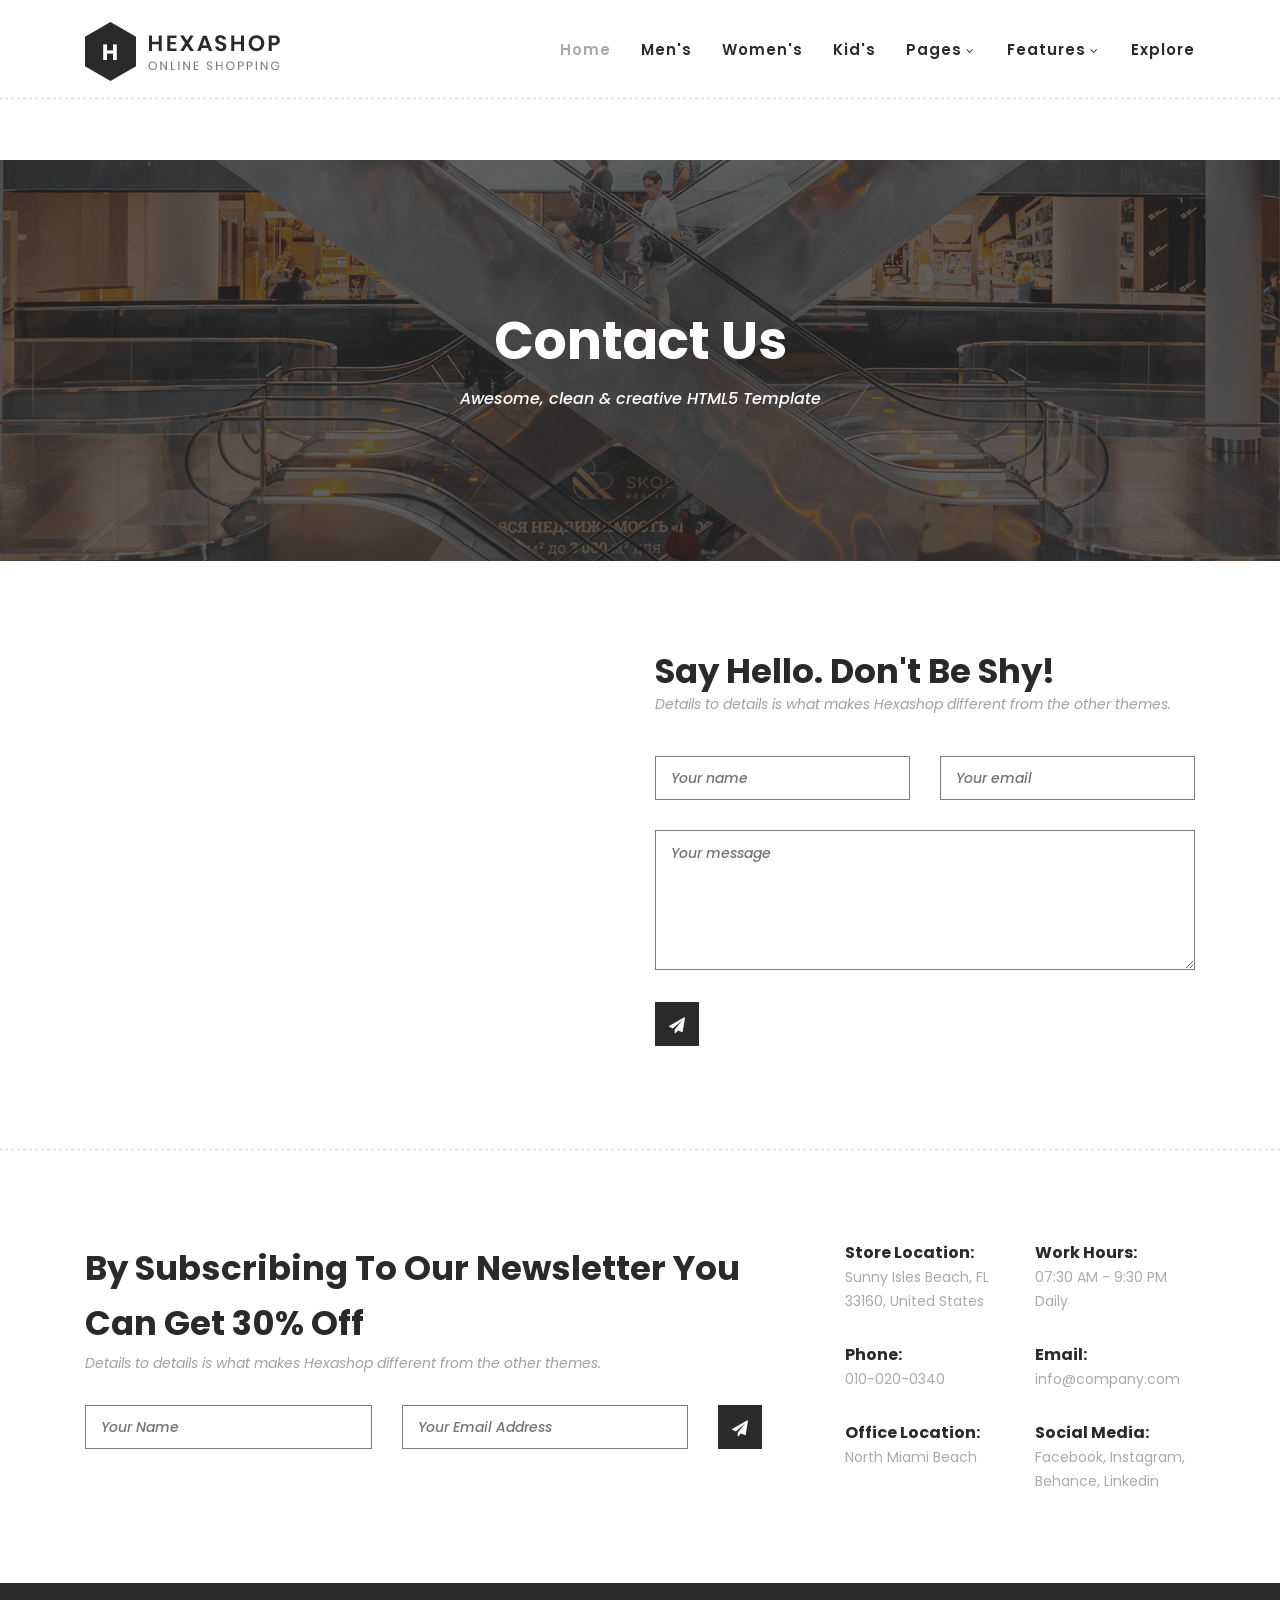
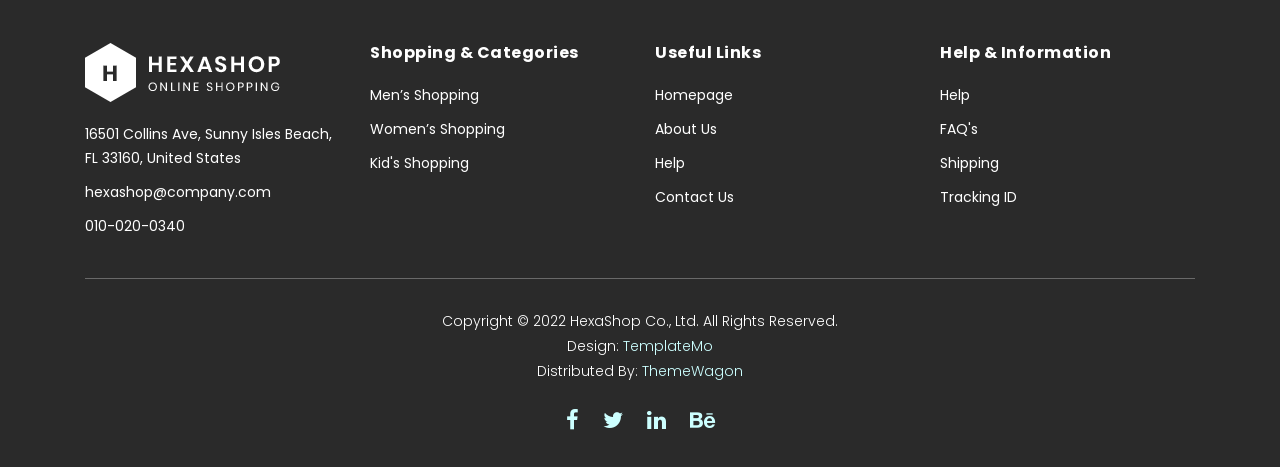
<file: templates/page_products/contact.html>
<!DOCTYPE html>
<html lang="en">

  <head>

    <meta charset="utf-8">
    <meta name="viewport" content="width=device-width, initial-scale=1, shrink-to-fit=no">
    <meta name="description" content="">
    <meta name="author" content="">
    <link href="https://fonts.googleapis.com/css?family=Poppins:100,200,300,400,500,600,700,800,900&display=swap" rel="stylesheet">

    <title>Hexashop - Contact Page</title>


    <!-- Additional CSS Files -->
    <link rel="stylesheet" type="text/css" href="assets/css/bootstrap.min.css">

    <link rel="stylesheet" type="text/css" href="assets/css/font-awesome.css">

    <link rel="stylesheet" href="assets/css/templatemo-hexashop.css">

    <link rel="stylesheet" href="assets/css/owl-carousel.css">

    <link rel="stylesheet" href="assets/css/lightbox.css">
<!--

TemplateMo 571 Hexashop

https://templatemo.com/tm-571-hexashop

-->
    </head>
    
    <body>
    
    <!-- ***** Preloader Start ***** -->
    <div id="preloader">
        <div class="jumper">
            <div></div>
            <div></div>
            <div></div>
        </div>
    </div>  
    <!-- ***** Preloader End ***** -->
    
    
    <!-- ***** Header Area Start ***** -->
    <header class="header-area header-sticky">
        <div class="container">
            <div class="row">
                <div class="col-12">
                    <nav class="main-nav">
                        <!-- ***** Logo Start ***** -->
                        <a href="index.html" class="logo">
                            <img src="assets/images/logo.png">
                        </a>
                        <!-- ***** Logo End ***** -->
                        <!-- ***** Menu Start ***** -->
                        <ul class="nav">
                            <li class="scroll-to-section"><a href="index.html" class="active">Home</a></li>
                            <li class="scroll-to-section"><a href="index.html">Men's</a></li>
                            <li class="scroll-to-section"><a href="index.html">Women's</a></li>
                            <li class="scroll-to-section"><a href="index.html">Kid's</a></li>
                            <li class="submenu">
                                <a href="javascript:;">Pages</a>
                                <ul>
                                    <li><a href="about.html">About Us</a></li>
                                    <li><a href="products.html">Products</a></li>
                                    <li><a href="single-product.html">Single Product</a></li>
                                    <li><a href="contact.html">Contact Us</a></li>
                                </ul>
                            </li>
                            <li class="submenu">
                                <a href="javascript:;">Features</a>
                                <ul>
                                    <li><a href="#">Features Page 1</a></li>
                                    <li><a href="#">Features Page 2</a></li>
                                    <li><a href="#">Features Page 3</a></li>
                                    <li><a rel="nofollow" href="https://templatemo.com/page/4" target="_blank">Template Page 4</a></li>
                                </ul>
                            </li>
                            <li class="scroll-to-section"><a href="index.html">Explore</a></li>
                        </ul>        
                        <a class='menu-trigger'>
                            <span>Menu</span>
                        </a>
                        <!-- ***** Menu End ***** -->
                    </nav>
                </div>
            </div>
        </div>
    </header>
    <!-- ***** Header Area End ***** -->

    <!-- ***** Main Banner Area Start ***** -->
    <div class="page-heading about-page-heading" id="top">
        <div class="container">
            <div class="row">
                <div class="col-lg-12">
                    <div class="inner-content">
                        <h2>Contact Us</h2>
                        <span>Awesome, clean &amp; creative HTML5 Template</span>
                    </div>
                </div>
            </div>
        </div>
    </div>
    <!-- ***** Main Banner Area End ***** -->

    <!-- ***** Contact Area Starts ***** -->
    <div class="contact-us">
        <div class="container">
            <div class="row">
                <div class="col-lg-6">
                    <div id="map">
                      <iframe src="https://www.google.com/maps/embed?pb=!1m18!1m12!1m3!1d90186.37207676383!2d-80.13495239500924!3d25.9317678710111!2m3!1f0!2f0!3f0!3m2!1i1024!2i768!4f13.1!3m3!1m2!1s0x88d9ad1877e4a82d%3A0xa891714787d1fb5e!2sPier%20Park!5e1!3m2!1sen!2sth!4v1637512439384!5m2!1sen!2sth" width="100%" height="400px" frameborder="0" style="border:0" allowfullscreen></iframe>
                      <!-- You can simply copy and paste "Embed a map" code from Google Maps for any location. -->
                      
                    </div>
                </div>
                <div class="col-lg-6">
                    <div class="section-heading">
                        <h2>Say Hello. Don't Be Shy!</h2>
                        <span>Details to details is what makes Hexashop different from the other themes.</span>
                    </div>
                    <form id="contact" action="" method="post">
                        <div class="row">
                          <div class="col-lg-6">
                            <fieldset>
                              <input name="name" type="text" id="name" placeholder="Your name" required="">
                            </fieldset>
                          </div>
                          <div class="col-lg-6">
                            <fieldset>
                              <input name="email" type="text" id="email" placeholder="Your email" required="">
                            </fieldset>
                          </div>
                          <div class="col-lg-12">
                            <fieldset>
                              <textarea name="message" rows="6" id="message" placeholder="Your message" required=""></textarea>
                            </fieldset>
                          </div>
                          <div class="col-lg-12">
                            <fieldset>
                              <button type="submit" id="form-submit" class="main-dark-button"><i class="fa fa-paper-plane"></i></button>
                          </div>
                        </div>
                      </form>
                </div>
            </div>
        </div>
    </div>
    <!-- ***** Contact Area Ends ***** -->

    <!-- ***** Subscribe Area Starts ***** -->
    <div class="subscribe">
        <div class="container">
            <div class="row">
                <div class="col-lg-8">
                    <div class="section-heading">
                        <h2>By Subscribing To Our Newsletter You Can Get 30% Off</h2>
                        <span>Details to details is what makes Hexashop different from the other themes.</span>
                    </div>
                    <form id="subscribe" action="" method="get">
                        <div class="row">
                          <div class="col-lg-5">
                            <fieldset>
                              <input name="name" type="text" id="name" placeholder="Your Name" required="">
                            </fieldset>
                          </div>
                          <div class="col-lg-5">
                            <fieldset>
                              <input name="email" type="text" id="email" pattern="[^ @]*@[^ @]*" placeholder="Your Email Address" required="">
                            </fieldset>
                          </div>
                          <div class="col-lg-2">
                            <fieldset>
                              <button type="submit" id="form-submit" class="main-dark-button"><i class="fa fa-paper-plane"></i></button>
                            </fieldset>
                          </div>
                        </div>
                    </form>
                </div>
                <div class="col-lg-4">
                    <div class="row">
                        <div class="col-6">
                            <ul>
                                <li>Store Location:<br><span>Sunny Isles Beach, FL 33160, United States</span></li>
                                <li>Phone:<br><span>010-020-0340</span></li>
                                <li>Office Location:<br><span>North Miami Beach</span></li>
                            </ul>
                        </div>
                        <div class="col-6">
                            <ul>
                                <li>Work Hours:<br><span>07:30 AM - 9:30 PM Daily</span></li>
                                <li>Email:<br><span>info@company.com</span></li>
                                <li>Social Media:<br><span><a href="#">Facebook</a>, <a href="#">Instagram</a>, <a href="#">Behance</a>, <a href="#">Linkedin</a></span></li>
                            </ul>
                        </div>
                    </div>
                </div>
            </div>
        </div>
    </div>
    <!-- ***** Subscribe Area Ends ***** -->

    <!-- ***** Footer Start ***** -->
    <footer>
        <div class="container">
            <div class="row">
                <div class="col-lg-3">
                    <div class="first-item">
                        <div class="logo">
                            <img src="assets/images/white-logo.png" alt="hexashop ecommerce templatemo">
                        </div>
                        <ul>
                            <li><a href="#">16501 Collins Ave, Sunny Isles Beach, FL 33160, United States</a></li>
                            <li><a href="#">hexashop@company.com</a></li>
                            <li><a href="#">010-020-0340</a></li>
                        </ul>
                    </div>
                </div>
                <div class="col-lg-3">
                    <h4>Shopping &amp; Categories</h4>
                    <ul>
                        <li><a href="#">Men’s Shopping</a></li>
                        <li><a href="#">Women’s Shopping</a></li>
                        <li><a href="#">Kid's Shopping</a></li>
                    </ul>
                </div>
                <div class="col-lg-3">
                    <h4>Useful Links</h4>
                    <ul>
                        <li><a href="#">Homepage</a></li>
                        <li><a href="#">About Us</a></li>
                        <li><a href="#">Help</a></li>
                        <li><a href="#">Contact Us</a></li>
                    </ul>
                </div>
                <div class="col-lg-3">
                    <h4>Help &amp; Information</h4>
                    <ul>
                        <li><a href="#">Help</a></li>
                        <li><a href="#">FAQ's</a></li>
                        <li><a href="#">Shipping</a></li>
                        <li><a href="#">Tracking ID</a></li>
                    </ul>
                </div>
                <div class="col-lg-12">
                    <div class="under-footer">
                        <p>Copyright © 2022 HexaShop Co., Ltd. All Rights Reserved. 
                        
                        <br>Design: <a href="https://templatemo.com" target="_parent" title="free css templates">TemplateMo</a>

                        <br>Distributed By: <a href="https://themewagon.com" target="_blank" title="free & premium responsive templates">ThemeWagon</a></p>
                        <ul>
                            <li><a href="#"><i class="fa fa-facebook"></i></a></li>
                            <li><a href="#"><i class="fa fa-twitter"></i></a></li>
                            <li><a href="#"><i class="fa fa-linkedin"></i></a></li>
                            <li><a href="#"><i class="fa fa-behance"></i></a></li>
                        </ul>
                    </div>
                </div>
            </div>
        </div>
    </footer>
    

    <!-- jQuery -->
    <script src="assets/js/jquery-2.1.0.min.js"></script>

    <!-- Bootstrap -->
    <script src="assets/js/popper.js"></script>
    <script src="assets/js/bootstrap.min.js"></script>

    <!-- Plugins -->
    <script src="assets/js/owl-carousel.js"></script>
    <script src="assets/js/accordions.js"></script>
    <script src="assets/js/datepicker.js"></script>
    <script src="assets/js/scrollreveal.min.js"></script>
    <script src="assets/js/waypoints.min.js"></script>
    <script src="assets/js/jquery.counterup.min.js"></script>
    <script src="assets/js/imgfix.min.js"></script> 
    <script src="assets/js/slick.js"></script> 
    <script src="assets/js/lightbox.js"></script> 
    <script src="assets/js/isotope.js"></script> 
    
    <!-- Global Init -->
    <script src="assets/js/custom.js"></script>

    <script>

        $(function() {
            var selectedClass = "";
            $("p").click(function(){
            selectedClass = $(this).attr("data-rel");
            $("#portfolio").fadeTo(50, 0.1);
                $("#portfolio div").not("."+selectedClass).fadeOut();
            setTimeout(function() {
              $("."+selectedClass).fadeIn();
              $("#portfolio").fadeTo(50, 1);
            }, 500);
                
            });
        });

    </script>

  </body>

</html>
</file>
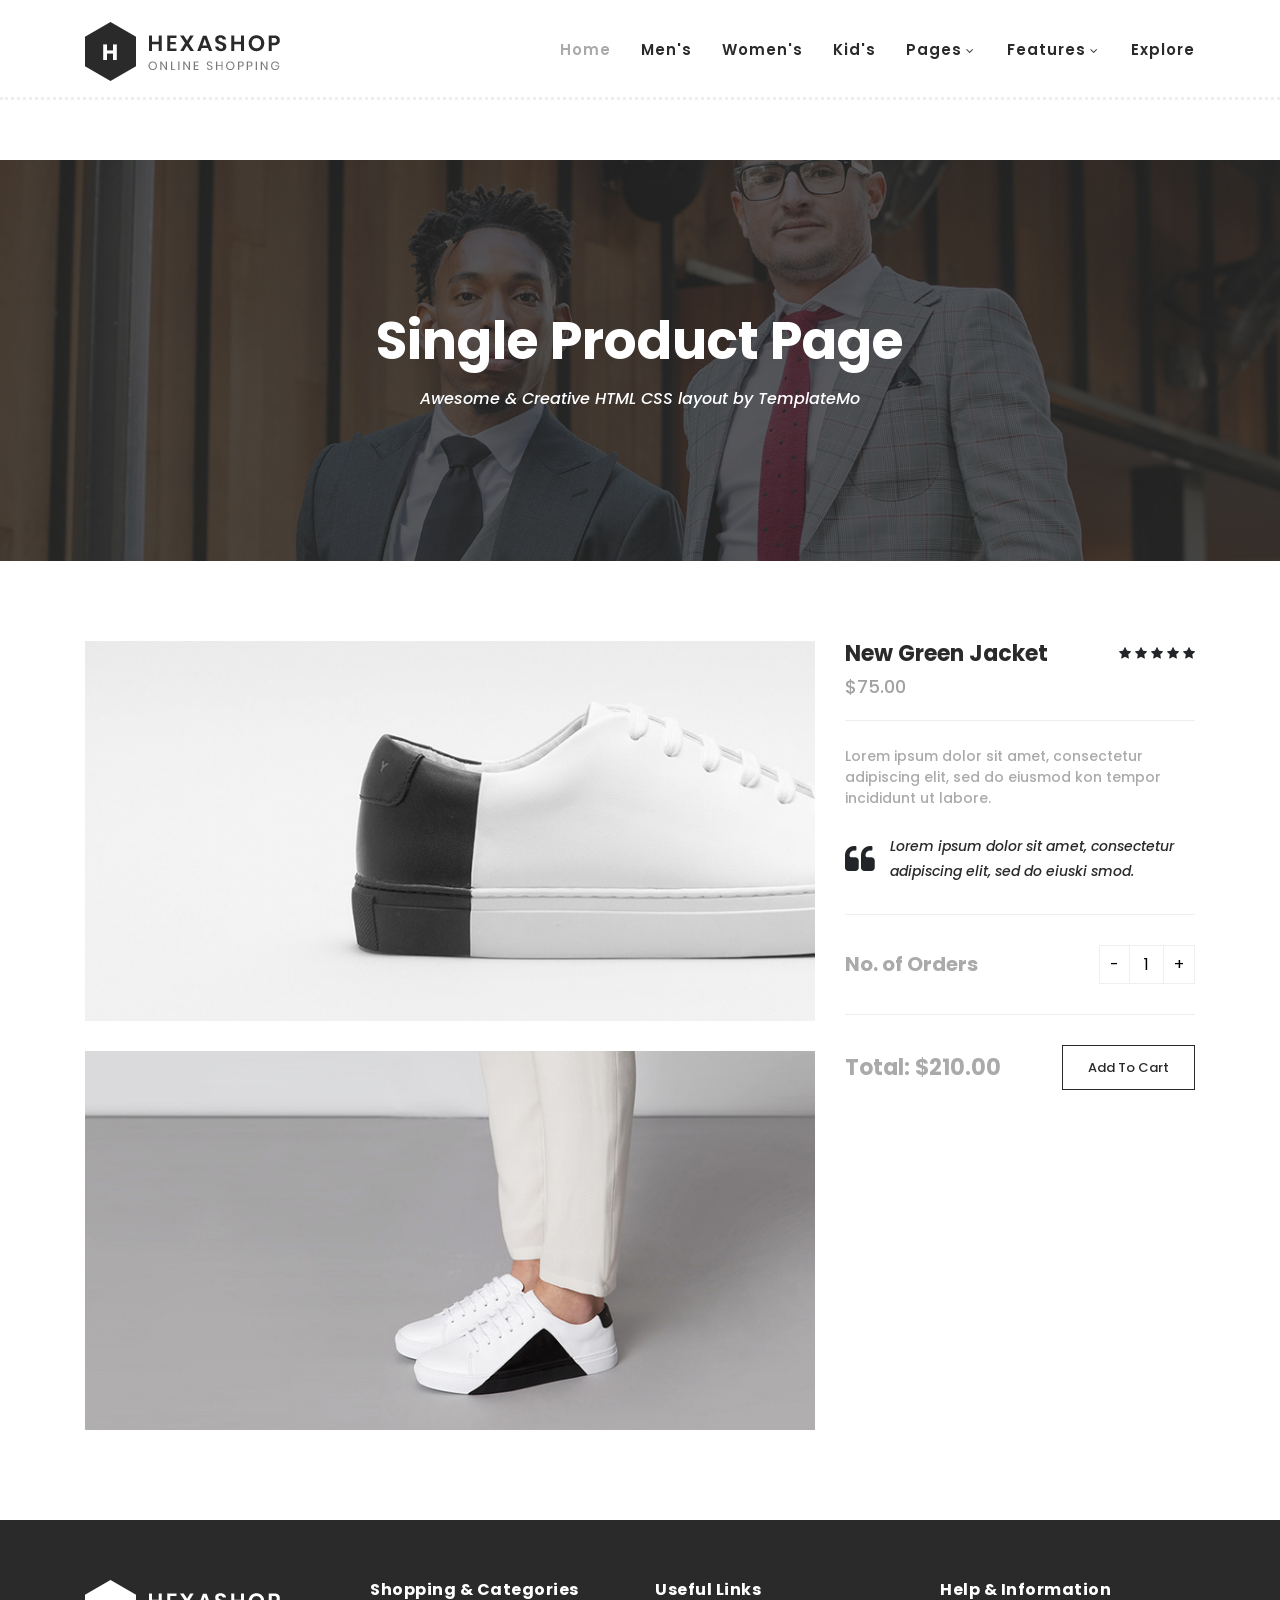
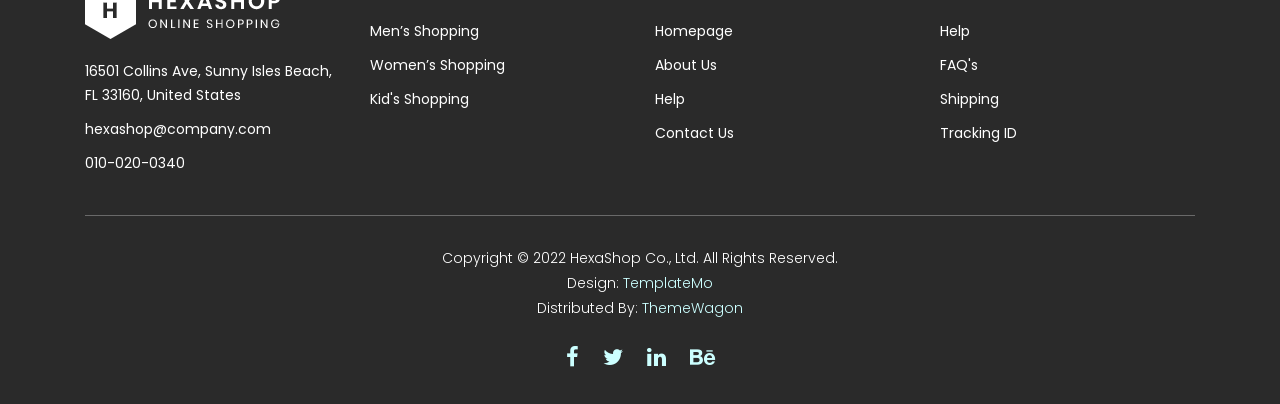
<file: templates/page_products/single-product.html>
<!DOCTYPE html>
<html lang="en">

  <head>

    <meta charset="utf-8">
    <meta name="viewport" content="width=device-width, initial-scale=1, shrink-to-fit=no">
    <meta name="description" content="">
    <meta name="author" content="">
    <link href="https://fonts.googleapis.com/css?family=Poppins:100,200,300,400,500,600,700,800,900&display=swap" rel="stylesheet">

    <title>Hexashop - Product Detail Page</title>


    <!-- Additional CSS Files -->
    <link rel="stylesheet" type="text/css" href="assets/css/bootstrap.min.css">

    <link rel="stylesheet" type="text/css" href="assets/css/font-awesome.css">

    <link rel="stylesheet" href="assets/css/templatemo-hexashop.css">

    <link rel="stylesheet" href="assets/css/owl-carousel.css">

    <link rel="stylesheet" href="assets/css/lightbox.css">
<!--

TemplateMo 571 Hexashop

https://templatemo.com/tm-571-hexashop

-->
    </head>
    
    <body>
    
    <!-- ***** Preloader Start ***** -->
    <div id="preloader">
        <div class="jumper">
            <div></div>
            <div></div>
            <div></div>
        </div>
    </div>  
    <!-- ***** Preloader End ***** -->
    
    
    <!-- ***** Header Area Start ***** -->
    <header class="header-area header-sticky">
        <div class="container">
            <div class="row">
                <div class="col-12">
                    <nav class="main-nav">
                        <!-- ***** Logo Start ***** -->
                        <a href="index.html" class="logo">
                            <img src="assets/images/logo.png">
                        </a>
                        <!-- ***** Logo End ***** -->
                        <!-- ***** Menu Start ***** -->
                        <ul class="nav">
                            <li class="scroll-to-section"><a href="index.html" class="active">Home</a></li>
                            <li class="scroll-to-section"><a href="index.html">Men's</a></li>
                            <li class="scroll-to-section"><a href="index.html">Women's</a></li>
                            <li class="scroll-to-section"><a href="index.html">Kid's</a></li>
                            <li class="submenu">
                                <a href="javascript:;">Pages</a>
                                <ul>
                                    <li><a href="about.html">About Us</a></li>
                                    <li><a href="products.html">Products</a></li>
                                    <li><a href="single-product.html">Single Product</a></li>
                                    <li><a href="contact.html">Contact Us</a></li>
                                </ul>
                            </li>
                            <li class="submenu">
                                <a href="javascript:;">Features</a>
                                <ul>
                                    <li><a href="#">Features Page 1</a></li>
                                    <li><a href="#">Features Page 2</a></li>
                                    <li><a href="#">Features Page 3</a></li>
                                    <li><a rel="nofollow" href="https://templatemo.com/page/4" target="_blank">Template Page 4</a></li>
                                </ul>
                            </li>
                            <li class="scroll-to-section"><a href="index.html">Explore</a></li>
                        </ul>        
                        <a class='menu-trigger'>
                            <span>Menu</span>
                        </a>
                        <!-- ***** Menu End ***** -->
                    </nav>
                </div>
            </div>
        </div>
    </header>
    <!-- ***** Header Area End ***** -->

    <!-- ***** Main Banner Area Start ***** -->
    <div class="page-heading" id="top">
        <div class="container">
            <div class="row">
                <div class="col-lg-12">
                    <div class="inner-content">
                        <h2>Single Product Page</h2>
                        <span>Awesome &amp; Creative HTML CSS layout by TemplateMo</span>
                    </div>
                </div>
            </div>
        </div>
    </div>
    <!-- ***** Main Banner Area End ***** -->


    <!-- ***** Product Area Starts ***** -->
    <section class="section" id="product">
        <div class="container">
            <div class="row">
                <div class="col-lg-8">
                <div class="left-images">
                    <img src="assets/images/single-product-01.jpg" alt="">
                    <img src="assets/images/single-product-02.jpg" alt="">
                </div>
            </div>
            <div class="col-lg-4">
                <div class="right-content">
                    <h4>New Green Jacket</h4>
                    <span class="price">$75.00</span>
                    <ul class="stars">
                        <li><i class="fa fa-star"></i></li>
                        <li><i class="fa fa-star"></i></li>
                        <li><i class="fa fa-star"></i></li>
                        <li><i class="fa fa-star"></i></li>
                        <li><i class="fa fa-star"></i></li>
                    </ul>
                    <span>Lorem ipsum dolor sit amet, consectetur adipiscing elit, sed do eiusmod kon tempor incididunt ut labore.</span>
                    <div class="quote">
                        <i class="fa fa-quote-left"></i><p>Lorem ipsum dolor sit amet, consectetur adipiscing elit, sed do eiuski smod.</p>
                    </div>
                    <div class="quantity-content">
                        <div class="left-content">
                            <h6>No. of Orders</h6>
                        </div>
                        <div class="right-content">
                            <div class="quantity buttons_added">
                                <input type="button" value="-" class="minus"><input type="number" step="1" min="1" max="" name="quantity" value="1" title="Qty" class="input-text qty text" size="4" pattern="" inputmode=""><input type="button" value="+" class="plus">
                            </div>
                        </div>
                    </div>
                    <div class="total">
                        <h4>Total: $210.00</h4>
                        <div class="main-border-button"><a href="#">Add To Cart</a></div>
                    </div>
                </div>
            </div>
            </div>
        </div>
    </section>
    <!-- ***** Product Area Ends ***** -->
    
    <!-- ***** Footer Start ***** -->
    <footer>
        <div class="container">
            <div class="row">
                <div class="col-lg-3">
                    <div class="first-item">
                        <div class="logo">
                            <img src="assets/images/white-logo.png" alt="hexashop ecommerce templatemo">
                        </div>
                        <ul>
                            <li><a href="#">16501 Collins Ave, Sunny Isles Beach, FL 33160, United States</a></li>
                            <li><a href="#">hexashop@company.com</a></li>
                            <li><a href="#">010-020-0340</a></li>
                        </ul>
                    </div>
                </div>
                <div class="col-lg-3">
                    <h4>Shopping &amp; Categories</h4>
                    <ul>
                        <li><a href="#">Men’s Shopping</a></li>
                        <li><a href="#">Women’s Shopping</a></li>
                        <li><a href="#">Kid's Shopping</a></li>
                    </ul>
                </div>
                <div class="col-lg-3">
                    <h4>Useful Links</h4>
                    <ul>
                        <li><a href="#">Homepage</a></li>
                        <li><a href="#">About Us</a></li>
                        <li><a href="#">Help</a></li>
                        <li><a href="#">Contact Us</a></li>
                    </ul>
                </div>
                <div class="col-lg-3">
                    <h4>Help &amp; Information</h4>
                    <ul>
                        <li><a href="#">Help</a></li>
                        <li><a href="#">FAQ's</a></li>
                        <li><a href="#">Shipping</a></li>
                        <li><a href="#">Tracking ID</a></li>
                    </ul>
                </div>
                <div class="col-lg-12">
                    <div class="under-footer">
                        <p>Copyright © 2022 HexaShop Co., Ltd. All Rights Reserved. 
                        
                        <br>Design: <a href="https://templatemo.com" target="_parent" title="free css templates">TemplateMo</a>

                        <br>Distributed By: <a href="https://themewagon.com" target="_blank" title="free & premium responsive templates">ThemeWagon</a></p>
                        <ul>
                            <li><a href="#"><i class="fa fa-facebook"></i></a></li>
                            <li><a href="#"><i class="fa fa-twitter"></i></a></li>
                            <li><a href="#"><i class="fa fa-linkedin"></i></a></li>
                            <li><a href="#"><i class="fa fa-behance"></i></a></li>
                        </ul>
                    </div>
                </div>
            </div>
        </div>
    </footer>
    

    <!-- jQuery -->
    <script src="assets/js/jquery-2.1.0.min.js"></script>

    <!-- Bootstrap -->
    <script src="assets/js/popper.js"></script>
    <script src="assets/js/bootstrap.min.js"></script>

    <!-- Plugins -->
    <script src="assets/js/owl-carousel.js"></script>
    <script src="assets/js/accordions.js"></script>
    <script src="assets/js/datepicker.js"></script>
    <script src="assets/js/scrollreveal.min.js"></script>
    <script src="assets/js/waypoints.min.js"></script>
    <script src="assets/js/jquery.counterup.min.js"></script>
    <script src="assets/js/imgfix.min.js"></script> 
    <script src="assets/js/slick.js"></script> 
    <script src="assets/js/lightbox.js"></script> 
    <script src="assets/js/isotope.js"></script> 
    <script src="assets/js/quantity.js"></script>
    
    <!-- Global Init -->
    <script src="assets/js/custom.js"></script>

    <script>

        $(function() {
            var selectedClass = "";
            $("p").click(function(){
            selectedClass = $(this).attr("data-rel");
            $("#portfolio").fadeTo(50, 0.1);
                $("#portfolio div").not("."+selectedClass).fadeOut();
            setTimeout(function() {
              $("."+selectedClass).fadeIn();
              $("#portfolio").fadeTo(50, 1);
            }, 500);
                
            });
        });

    </script>

  </body>

</html>
</file>
<file: templates/page_products/assets/css/templatemo-hexashop.css>
/*

TemplateMo 571 Hexashop

https://templatemo.com/tm-571-hexashop

*/

/* ---------------------------------------------
Table of contents
------------------------------------------------
01. font & reset css
02. reset
03. global styles
04. header
05. banner
06. features
07. testimonials
08. contact
09. footer
10. preloader
11. search
12. portfolio

--------------------------------------------- */
/* 
---------------------------------------------
font & reset css
--------------------------------------------- 
*/
@import url("https://fonts.googleapis.com/css?family=Poppins:100,200,300,400,500,600,700,800,900");
/* 
---------------------------------------------
reset
--------------------------------------------- 
*/
html, body, div, span, applet, object, iframe, h1, h2, h3, h4, h5, h6, p, blockquote, div
pre, a, abbr, acronym, address, big, cite, code, del, dfn, em, font, img, ins, kbd, q,
s, samp, small, strike, strong, sub, sup, tt, var, b, u, i, center, dl, dt, dd, ol, ul, li,
figure, header, nav, section, article, aside, footer, figcaption {
  margin: 0;
  padding: 0;
  border: 0;
  outline: 0;
}

.clearfix:after {
  content: ".";
  display: block;
  clear: both;
  visibility: hidden;
  line-height: 0;
  height: 0;
}

.clearfix {
  display: inline-block;
}

html[xmlns] .clearfix {
  display: block;
}

* html .clearfix {
  height: 1%;
}

ul, li {
  padding: 0;
  margin: 0;
  list-style: none;
}

header, nav, section, article, aside, footer, hgroup {
  display: block;
}

* {
  box-sizing: border-box;
}

html, body {
  font-family: 'Poppins', sans-serif;
  font-weight: 400;
  background-color: #fff;
  font-size: 16px;
  -ms-text-size-adjust: 100%;
  -webkit-font-smoothing: antialiased;
  -moz-osx-font-smoothing: grayscale;
}

a {
  text-decoration: none !important;
}

h1, h2, h3, h4, h5, h6 {
  margin-top: 0px;
  margin-bottom: 0px;
}

ul {
  margin-bottom: 0px;
}

p {
  font-size: 14px;
  line-height: 25px;
  color: #2a2a2a;
}

/* 
---------------------------------------------
global styles
--------------------------------------------- 
*/
html,
body {
  background: #fff;
  font-family: 'Poppins', sans-serif;
}

::selection {
  background: #2a2a2a;
  color: #fff;
}

::-moz-selection {
  background: #2a2a2a;
  color: #fff;
}

@media (max-width: 991px) {
  html, body {
    overflow-x: hidden;
  }
  .mobile-top-fix {
    margin-top: 30px;
    margin-bottom: 0px;
  }
  .mobile-bottom-fix {
    margin-bottom: 30px;
  }
  .mobile-bottom-fix-big {
    margin-bottom: 60px;
  }
}

.main-border-button a {
  font-size: 13px;
  color: #fff;
  border: 1px solid #fff;
  padding: 12px 25px;
  display: inline-block;
  font-weight: 500;
  transition: all .3s;
}

.main-border-button a:hover {
  background-color: #fff;
  color: #2a2a2a;
}

.main-white-button a {
  font-size: 13px;
  color: #2a2a2a;
  background-color: #fff;
  padding: 12px 25px;
  display: inline-block;
  border-radius: 3px;
  font-weight: 600;
  transition: all .3s;
}

.main-white-button a:hover {
  opacity: 0.9;
}

.main-text-button a {
  font-size: 13px;
  color: #fff;
  font-weight: 600;
  transition: all .3s;
}

.main-text-button a:hover {
  opacity: 0.9;
}

.section-heading h2 {
  font-size: 34px;
  font-weight: 700;
  color: #2a2a2a;
}

.section-heading span {
  font-size: 14px;
  color: #a1a1a1;
  font-style: italic;
  font-weight: 400;
}



/* 
---------------------------------------------
header
--------------------------------------------- 
*/

.background-header {
  border-bottom: none !important;
  background-color: #fff;
  height: 80px!important;
  position: fixed!important;
  top: 0px;
  left: 0px;
  right: 0px;
  box-shadow: 0px 0px 10px rgba(0,0,0,0.15)!important;
}

.background-header .logo,
.background-header .main-nav .nav li a {
  color: #1e1e1e!important;
}

.background-header .main-nav .nav li:hover a {
  color: #2a2a2a!important;
}

.background-header .nav li a.active {
  color: #2a2a2a!important;
}

.header-area {
  border-bottom: 3px dotted #eee;
  box-shadow: none;
  background-color: #fff;
  position: absolute;
  top: 0px;
  left: 0px;
  right: 0px;
  z-index: 100;
  height: 100px;
  -webkit-transition: all .5s ease 0s;
  -moz-transition: all .5s ease 0s;
  -o-transition: all .5s ease 0s;
  transition: all .5s ease 0s;
}

.header-area .main-nav {
  min-height: 80px;
  background: transparent;
}

.header-area .main-nav .logo {
  line-height: 100px;
  color: #fff;
  font-size: 28px;
  font-weight: 700;
  text-transform: uppercase;
  letter-spacing: 2px;
  float: left;
  -webkit-transition: all 0.3s ease 0s;
  -moz-transition: all 0.3s ease 0s;
  -o-transition: all 0.3s ease 0s;
  transition: all 0.3s ease 0s;
}

.background-header .main-nav .logo {
  line-height: 75px;
}

.background-header .nav {
  margin-top: 20px !important;
}

.header-area .main-nav .nav {
  float: right;
  margin-top: 30px;
  margin-right: 0px;
  background-color: transparent;
  -webkit-transition: all 0.3s ease 0s;
  -moz-transition: all 0.3s ease 0s;
  -o-transition: all 0.3s ease 0s;
  transition: all 0.3s ease 0s;
  position: relative;
  z-index: 999;
}

.header-area .main-nav .nav li {
  padding-left: 15px;
  padding-right: 15px;
}

.header-area .main-nav .nav li:last-child {
  padding-right: 0px;
}

.header-area .main-nav .nav li a {
  display: block;
  font-weight: 600;
  font-size: 15px;
  color: #2a2a2a;
  text-transform: capitalize;
  -webkit-transition: all 0.3s ease 0s;
  -moz-transition: all 0.3s ease 0s;
  -o-transition: all 0.3s ease 0s;
  transition: all 0.3s ease 0s;
  height: 40px;
  line-height: 40px;
  border: transparent;
  letter-spacing: 1px;
}

.header-area .main-nav .nav li a {
  color: #2a2a2a;
}

.header-area .main-nav .nav li:hover a,
.header-area .main-nav .nav li a.active {
  color: #aaa!important;
}

.background-header .main-nav .nav li:hover a,
.background-header .main-nav .nav li a.active {
  color: #aaa!important;
  opacity: 1;
}

.header-area .main-nav .nav li.submenu {
  position: relative;
  padding-right: 30px;
}

.header-area .main-nav .nav li.submenu:after {
  font-family: FontAwesome;
  content: "\f107";
  font-size: 12px;
  color: #2a2a2a;
  position: absolute;
  right: 18px;
  top: 12px;
}

.background-header .main-nav .nav li.submenu:after {
  color: #2a2a2a;
}

.header-area .main-nav .nav li.submenu ul {
  position: absolute;
  width: 200px;
  box-shadow: 0 2px 28px 0 rgba(0, 0, 0, 0.06);
  overflow: hidden;
  top: 50px;
  opacity: 0;
  transform: translateY(+2em);
  visibility: hidden;
  z-index: -1;
  transition: all 0.3s ease-in-out 0s, visibility 0s linear 0.3s, z-index 0s linear 0.01s;
}

.header-area .main-nav .nav li.submenu ul li {
  margin-left: 0px;
  padding-left: 0px;
  padding-right: 0px;
}

.header-area .main-nav .nav li.submenu ul li a {
  opacity: 1;
  display: block;
  background: #f7f7f7;
  color: #2a2a2a!important;
  padding-left: 20px;
  height: 40px;
  line-height: 40px;
  -webkit-transition: all 0.3s ease 0s;
  -moz-transition: all 0.3s ease 0s;
  -o-transition: all 0.3s ease 0s;
  transition: all 0.3s ease 0s;
  position: relative;
  font-size: 13px;
  font-weight: 400;
  border-bottom: 1px solid #eee;
}

.header-area .main-nav .nav li.submenu ul li a:hover {
  background: #fff;
  color: #aaa!important;
  padding-left: 25px;
}

.header-area .main-nav .nav li.submenu ul li a:hover:before {
  width: 3px;
}

.header-area .main-nav .nav li.submenu:hover ul {
  visibility: visible;
  opacity: 1;
  z-index: 1;
  transform: translateY(0%);
  transition-delay: 0s, 0s, 0.3s;
}

.header-area .main-nav .menu-trigger {
  cursor: pointer;
  display: block;
  position: absolute;
  top: 33px;
  width: 32px;
  height: 40px;
  text-indent: -9999em;
  z-index: 99;
  right: 40px;
  display: none;
}

.background-header .main-nav .menu-trigger {
  top: 23px;
}

.header-area .main-nav .menu-trigger span,
.header-area .main-nav .menu-trigger span:before,
.header-area .main-nav .menu-trigger span:after {
  -moz-transition: all 0.4s;
  -o-transition: all 0.4s;
  -webkit-transition: all 0.4s;
  transition: all 0.4s;
  background-color: #1e1e1e;
  display: block;
  position: absolute;
  width: 30px;
  height: 2px;
  left: 0;
}

.background-header .main-nav .menu-trigger span,
.background-header .main-nav .menu-trigger span:before,
.background-header .main-nav .menu-trigger span:after {
  background-color: #1e1e1e;
}

.header-area .main-nav .menu-trigger span:before,
.header-area .main-nav .menu-trigger span:after {
  -moz-transition: all 0.4s;
  -o-transition: all 0.4s;
  -webkit-transition: all 0.4s;
  transition: all 0.4s;
  background-color: #1e1e1e;
  display: block;
  position: absolute;
  width: 30px;
  height: 2px;
  left: 0;
  width: 75%;
}

.background-header .main-nav .menu-trigger span:before,
.background-header .main-nav .menu-trigger span:after {
  background-color: #1e1e1e;
}

.header-area .main-nav .menu-trigger span:before,
.header-area .main-nav .menu-trigger span:after {
  content: "";
}

.header-area .main-nav .menu-trigger span {
  top: 16px;
}

.header-area .main-nav .menu-trigger span:before {
  -moz-transform-origin: 33% 100%;
  -ms-transform-origin: 33% 100%;
  -webkit-transform-origin: 33% 100%;
  transform-origin: 33% 100%;
  top: -10px;
  z-index: 10;
}

.header-area .main-nav .menu-trigger span:after {
  -moz-transform-origin: 33% 0;
  -ms-transform-origin: 33% 0;
  -webkit-transform-origin: 33% 0;
  transform-origin: 33% 0;
  top: 10px;
}

.header-area .main-nav .menu-trigger.active span,
.header-area .main-nav .menu-trigger.active span:before,
.header-area .main-nav .menu-trigger.active span:after {
  background-color: transparent;
  width: 100%;
}

.header-area .main-nav .menu-trigger.active span:before {
  -moz-transform: translateY(6px) translateX(1px) rotate(45deg);
  -ms-transform: translateY(6px) translateX(1px) rotate(45deg);
  -webkit-transform: translateY(6px) translateX(1px) rotate(45deg);
  transform: translateY(6px) translateX(1px) rotate(45deg);
  background-color: #1e1e1e;
}

.background-header .main-nav .menu-trigger.active span:before {
  background-color: #1e1e1e;
}

.header-area .main-nav .menu-trigger.active span:after {
  -moz-transform: translateY(-6px) translateX(1px) rotate(-45deg);
  -ms-transform: translateY(-6px) translateX(1px) rotate(-45deg);
  -webkit-transform: translateY(-6px) translateX(1px) rotate(-45deg);
  transform: translateY(-6px) translateX(1px) rotate(-45deg);
  background-color: #1e1e1e;
}

.background-header .main-nav .menu-trigger.active span:after {
  background-color: #1e1e1e;
}

.header-area.header-sticky {
  min-height: 80px;
}

.header-area .nav {
  margin-top: 30px;
}

.header-area.header-sticky .nav li a.active {
  color: #aaa;
}

@media (max-width: 1200px) {
  .header-area .main-nav .nav li {
    padding-left: 12px;
    padding-right: 12px;
  }
  .header-area .main-nav:before {
    display: none;
  }
}

@media (max-width: 767px) {
  .header-area .main-nav .logo {
    color: #1e1e1e;
  }
  .header-area.header-sticky .nav li a:hover,
  .header-area.header-sticky .nav li a.active {
    color: #aaa!important;
    opacity: 1;
  }
  .header-area.header-sticky .nav li.search-icon a {
    width: 100%;
  }
  .header-area {
    background-color: #f7f7f7;
    padding: 0px 15px;
    height: 100px;
    box-shadow: none;
    text-align: center;
  }
  .header-area .container {
    padding: 0px;
  }
  .header-area .logo {
    margin-left: 30px;
  }
  .header-area .menu-trigger {
    display: block !important;
  }
  .header-area .main-nav {
    overflow: hidden;
  }
  .header-area .main-nav .nav {
    float: none;
    width: 100%;
    display: none;
    -webkit-transition: all 0s ease 0s;
    -moz-transition: all 0s ease 0s;
    -o-transition: all 0s ease 0s;
    transition: all 0s ease 0s;
    margin-left: 0px;
  }
  .header-area .main-nav .nav li:first-child {
    border-top: 1px solid #eee;
  }
  .header-area.header-sticky .nav {
    margin-top: 100px !important;
  }
  .header-area .main-nav .nav li {
    width: 100%;
    background: #fff;
    border-bottom: 1px solid #eee;
    padding-left: 0px !important;
    padding-right: 0px !important;
  }
  .header-area .main-nav .nav li a {
    height: 50px !important;
    line-height: 50px !important;
    padding: 0px !important;
    border: none !important;
    background: #f7f7f7 !important;
    color: #191a20 !important;
  }
  .header-area .main-nav .nav li a:hover {
    background: #eee !important;
    color: #aaa!important;
  }
  .header-area .main-nav .nav li.submenu ul {
    position: relative;
    visibility: inherit;
    opacity: 1;
    z-index: 1;
    transform: translateY(0%);
    transition-delay: 0s, 0s, 0.3s;
    top: 0px;
    width: 100%;
    box-shadow: none;
    height: 0px;
  }
  .header-area .main-nav .nav li.submenu ul li a {
    font-size: 12px;
    font-weight: 400;
  }
  .header-area .main-nav .nav li.submenu ul li a:hover:before {
    width: 0px;
  }
  .header-area .main-nav .nav li.submenu ul.active {
    height: auto !important;
  }
  .header-area .main-nav .nav li.submenu:after {
    color: #3B566E;
    right: 25px;
    font-size: 14px;
    top: 15px;
  }
  .header-area .main-nav .nav li.submenu:hover ul, .header-area .main-nav .nav li.submenu:focus ul {
    height: 0px;
  }
}

@media (min-width: 767px) {
  .header-area .main-nav .nav {
    display: flex !important;
  }
}


/* 
---------------------------------------------
banner
--------------------------------------------- 
*/

.main-banner {
  border-bottom: 3px dotted #eee;
  padding-top: 160px;
  padding-bottom: 30px;
}

.main-banner .left-content .thumb img {
  width: 100%;
  overflow: hidden;
}

.main-banner .left-content .inner-content {
  position: absolute;
  left: 100px;
  top: 50%;
  transform: translateY(-50%);
}

.main-banner .left-content .inner-content h4 {
  color: #fff;
  margin-top: -10px;
  font-size: 52px;
  font-weight: 700;
  margin-bottom: 20px;
}

.main-banner .left-content .inner-content span {
  font-size: 16px;
  color: #fff;
  font-weight: 400;
  font-style: italic;
  display: block;
  margin-bottom: 30px;
}

.main-banner .right-content .right-first-image {
  margin-bottom: 28.5px;
}

.main-banner .right-content .right-first-image .thumb {
  position: relative;
  text-align: center;
}

.main-banner .right-content .right-first-image .thumb img {
  width: 100%;
  overflow: hidden;
}

.main-banner .right-content .right-first-image .thumb .inner-content {
  position: absolute;
  top: 50%;
  transform: translateY(-50%);
  width: 100%;
  text-align: center;
}

.main-banner .right-content .right-first-image .thumb .inner-content h4 {
  color: #fff;
  font-size: 24px;
  font-weight: 700;
  margin-bottom: 15px;
}

.main-banner .right-content .right-first-image .thumb .inner-content span {
  font-size: 16px;
  color: #fff;
  font-style: italic;
}

.main-banner .right-content .right-first-image .thumb .hover-content {
  position: absolute;
  top: 15px;
  right: 15px;
  left: 15px;
  bottom: 15px;
  text-align: center;
  background-color: rgba(42,42,42,.97);
  opacity: 0;
  visibility: hidden;
  transition: all 0.5s;
}

.main-banner .right-content .right-first-image .thumb:hover .hover-content {
  opacity: 1;
  visibility: visible;
}

.main-banner .right-content .right-first-image .thumb .hover-content .inner {
  position: absolute;
  top: 50%;
  left: 50%;
  transform: translate(-50%, -50%);
  width: 100%;
}

.main-banner .right-content .right-first-image .thumb .hover-content h4 {
  color: #fff;
  font-size: 24px;
  font-weight: 700;
  margin-bottom: 15px;
}

.main-banner .right-content .right-first-image .thumb .hover-content p {
  color: #fff;
  padding: 0px 20px;
  margin-bottom: 20px;
}



/*
---------------------------------------------
Men
---------------------------------------------
*/

#men {
  padding-top: 90px;
  padding-bottom: 90px;
  border-bottom: 3px dotted #eee;
}

#men .section-heading {
  margin-bottom: 60px;
}

#men .item .down-content {
  padding-top: 30px;
  position: relative;
  z-index: 3;
  background-color: #fff;
}

#men .item .down-content h4 {
  font-size: 22px;
  color: #2a2a2a;
  font-weight: 700;
  margin-bottom: 8px;
}

#men .item .down-content span {
  font-size: 18px;
  color: #a1a1a1;
  font-weight: 500;
  display: block;
}

#men .item .down-content ul.stars {
  position: absolute;
  right: 0;
  top: 30px;
}

#men .item .down-content ul.stars li {
  display: inline;
  font-size: 13px;
}

#men .item .thumb .hover-content {
  position: absolute;
  z-index: 2;
  text-align: center;
  bottom: -60px;
  width: 100%;
  opacity: 0;
  visibility: hidden;
  transition: all .5s;
}

#men .item .thumb:hover .hover-content {
  bottom: 30px;
  opacity: 1;
  visibility: visible;
}

#men .item .thumb {
  position: relative;
}

#men .item .thumb .hover-content ul li {
  display: inline;
  margin: 0px 10px;
}

#men .item .thumb .hover-content ul li a {
  width: 50px;
  height: 50px;
  text-align: center;
  line-height: 50px;
  display: inline-block;
  color: #2a2a2a;
  background-color: #fff;
}


#men .owl-nav {
  text-align: center;
  position: absolute;
  width: 100%;
  top: 40%;
  transform: translateY(-25px);
}

#men .owl-dots {
  display: none;
}
    
#men .owl-nav .owl-prev{
  position: absolute;
  left: -80px;
  outline: none;
}

#men .owl-nav .owl-prev span,
#men .owl-nav .owl-next span {
  opacity: 0;
}

#men .owl-nav .owl-prev:before {
  display: inline-block;
  font-family: 'FontAwesome';
  color: #2a2a2a;
  font-size: 25px;
  font-weight: 700;
  content: '\f104';
  width: 50px;
  height: 50px;
  background-color: transparent;
  line-height: 48px;
  border :1px solid #2a2a2a;
}

#men .owl-nav .owl-prev {
  opacity: 0.75;
  transition: all .5s;
}

#men .owl-nav .owl-prev:hover {
  opacity: 1;
}

#men .owl-nav .owl-next {
  opacity: 0.75;
  transition: all .5s;
}

#men .owl-nav .owl-next:hover {
  opacity: 1;
}

#men .owl-nav .owl-next{
  outline: none;
  position: absolute;
  right: -85px;
}

#men .owl-nav .owl-next:before {
  display: inline-block;
  font-family: 'FontAwesome';
  color: #2a2a2a;
  font-size: 25px;
  font-weight: 700;
  content: '\f105';
  width: 50px;
  height: 50px;
  background-color: transparent;
  line-height: 48px;
  border :1px solid #2a2a2a;
}


/*
---------------------------------------------
Women
---------------------------------------------
*/

#women {
  padding-top: 90px;
  padding-bottom: 90px;
  border-bottom: 3px dotted #eee;
}

#women .section-heading {
  margin-bottom: 60px;
}

#women .item .down-content {
  padding-top: 30px;
  position: relative;
  z-index: 3;
  background-color: #fff;
}

#women .item .down-content h4 {
  font-size: 22px;
  color: #2a2a2a;
  font-weight: 700;
  margin-bottom: 8px;
}

#women .item .down-content span {
  font-size: 18px;
  color: #a1a1a1;
  font-weight: 500;
  display: block;
}

#women .item .down-content ul.stars {
  position: absolute;
  right: 0;
  top: 30px;
}

#women .item .down-content ul.stars li {
  display: inline;
  font-size: 13px;
}

#women .item .thumb .hover-content {
  position: absolute;
  z-index: 2;
  text-align: center;
  bottom: -60px;
  width: 100%;
  opacity: 0;
  visibility: hidden;
  transition: all .5s;
}

#women .item .thumb:hover .hover-content {
  bottom: 30px;
  opacity: 1;
  visibility: visible;
}

#women .item .thumb {
  position: relative;
}

#women .item .thumb .hover-content ul li {
  display: inline;
  margin: 0px 10px;
}

#women .item .thumb .hover-content ul li a {
  width: 50px;
  height: 50px;
  text-align: center;
  line-height: 50px;
  display: inline-block;
  color: #2a2a2a;
  background-color: #fff;
}


#women .owl-nav {
  text-align: center;
  position: absolute;
  width: 100%;
  top: 40%;
  transform: translateY(-25px);
}

#women .owl-dots {
  display: none;
}
    
#women .owl-nav .owl-prev{
  position: absolute;
  left: -80px;
  outline: none;
}

#women .owl-nav .owl-prev span,
#women .owl-nav .owl-next span {
  opacity: 0;
}

#women .owl-nav .owl-prev:before {
  display: inline-block;
  font-family: 'FontAwesome';
  color: #2a2a2a;
  font-size: 25px;
  font-weight: 700;
  content: '\f104';
  width: 50px;
  height: 50px;
  background-color: transparent;
  line-height: 48px;
  border :1px solid #2a2a2a;
}

#women .owl-nav .owl-prev {
  opacity: 0.75;
  transition: all .5s;
}

#women .owl-nav .owl-prev:hover {
  opacity: 1;
}

#women .owl-nav .owl-next {
  opacity: 0.75;
  transition: all .5s;
}

#women .owl-nav .owl-next:hover {
  opacity: 1;
}

#women .owl-nav .owl-next{
  outline: none;
  position: absolute;
  right: -85px;
}

#women .owl-nav .owl-next:before {
  display: inline-block;
  font-family: 'FontAwesome';
  color: #2a2a2a;
  font-size: 25px;
  font-weight: 700;
  content: '\f105';
  width: 50px;
  height: 50px;
  background-color: transparent;
  line-height: 48px;
  border :1px solid #2a2a2a;
}

/*
---------------------------------------------
Kids
---------------------------------------------
*/

#kids {
  padding-top: 90px;
  padding-bottom: 90px;
  border-bottom: 3px dotted #eee;
}

#kids .section-heading {
  margin-bottom: 60px;
}

#kids .item .down-content {
  padding-top: 30px;
  position: relative;
  z-index: 3;
  background-color: #fff;
}

#kids .item .down-content h4 {
  font-size: 22px;
  color: #2a2a2a;
  font-weight: 700;
  margin-bottom: 8px;
}

#kids .item .down-content span {
  font-size: 18px;
  color: #a1a1a1;
  font-weight: 500;
  display: block;
}

#kids .item .down-content ul.stars {
  position: absolute;
  right: 0;
  top: 30px;
}

#kids .item .down-content ul.stars li {
  display: inline;
  font-size: 13px;
}

#kids .item .thumb .hover-content {
  position: absolute;
  z-index: 2;
  text-align: center;
  bottom: -60px;
  width: 100%;
  opacity: 0;
  visibility: hidden;
  transition: all .5s;
}

#kids .item .thumb:hover .hover-content {
  bottom: 30px;
  opacity: 1;
  visibility: visible;
}

#kids .item .thumb {
  position: relative;
}

#kids .item .thumb .hover-content ul li {
  display: inline;
  margin: 0px 10px;
}

#kids .item .thumb .hover-content ul li a {
  width: 50px;
  height: 50px;
  text-align: center;
  line-height: 50px;
  display: inline-block;
  color: #2a2a2a;
  background-color: #fff;
}


#kids .owl-nav {
  text-align: center;
  position: absolute;
  width: 100%;
  top: 40%;
  transform: translateY(-25px);
}

#kids .owl-dots {
  display: none;
}
    
#kids .owl-nav .owl-prev{
  position: absolute;
  left: -80px;
  outline: none;
}

#kids .owl-nav .owl-prev span,
#kids .owl-nav .owl-next span {
  opacity: 0;
}

#kids .owl-nav .owl-prev:before {
  display: inline-block;
  font-family: 'FontAwesome';
  color: #2a2a2a;
  font-size: 25px;
  font-weight: 700;
  content: '\f104';
  width: 50px;
  height: 50px;
  background-color: transparent;
  line-height: 48px;
  border :1px solid #2a2a2a;
}

#kids .owl-nav .owl-prev {
  opacity: 0.75;
  transition: all .5s;
}

#kids .owl-nav .owl-prev:hover {
  opacity: 1;
}

#kids .owl-nav .owl-next {
  opacity: 0.75;
  transition: all .5s;
}

#kids .owl-nav .owl-next:hover {
  opacity: 1;
}

#kids .owl-nav .owl-next{
  outline: none;
  position: absolute;
  right: -85px;
}

#kids .owl-nav .owl-next:before {
  display: inline-block;
  font-family: 'FontAwesome';
  color: #2a2a2a;
  font-size: 25px;
  font-weight: 700;
  content: '\f105';
  width: 50px;
  height: 50px;
  background-color: transparent;
  line-height: 48px;
  border :1px solid #2a2a2a;
}


/*
---------------------------------------------
Explore
---------------------------------------------
*/

#explore {
  padding-top: 90px;
  padding-bottom: 90px;
  border-bottom: 3px dotted #eee;
}

#explore .left-content {
  margin-right: 30px;
}

#explore .left-content h2 {
  font-size: 34px;
  font-weight: 700;
  color: #2a2a2a;
}

#explore .left-content span {
  font-size: 14px;
  color: #aaaaaa;
  font-weight: 500;
  display: block;
  margin-top: 25px;
}

#explore .left-content .quote {
  margin-top: 25px;
}

#explore .left-content .quote i {
  float: left;
  font-size: 32px;
  margin-right: 15px;
  margin-top: 10px;
}

#explore .left-content .quote p {
  font-style: italic;
  color: #2a2a2a;
  font-weight: 500;
}

#explore .left-content p {
  font-size: 14px;
  color: #aaaaaa;
  font-weight: 500;
  display: block;
  margin-top: 25px;
}

#explore .left-content .main-border-button a {
  color: #2a2a2a;
  border-color: #2a2a2a;
  margin-top: 35px;
}

#explore .left-content .main-border-button a:hover {
  background-color: #2a2a2a;
  color: #fff;
}

#explore img {
  width: 100%;
  overflow: hidden;
}

#explore .leather {
  margin-bottom: 30px;
}

#explore .first-image {
  margin-bottom: 30px;
}

#explore .leather,
#explore .types {
  min-height: 255px;
  background-color: #f8f8f8;
  text-align: center;
  width: 100%;
}

#explore .leather h4,
#explore .types h4 {
  font-size: 24px;
  font-weight: 700;
  color: #2a2a2a;
  padding-top: 90px;
  margin-bottom: 5px;
}

#explore .leather span,
#explore .types span {
  font-size: 14px;
  font-style: italic;
  color: #aaa;
  font-weight: 500;
}

/* 
---------------------------------------------
Social
--------------------------------------------- 
*/

#social {
  margin-top: 90px;
  padding-bottom: 90px;
  border-bottom: 3px dotted #eee;
}

#social .col-2 {
  padding-left: 0;
  padding-right: 0;
}

#social .images {
  margin-top: 60px;
  padding-left: 15px;
  padding-right: 15px;
}

#social .thumb {
  position: relative;
}

#social .thumb .icon {
  position: absolute;
  bottom: 0;
  left: 0;
  right: 0;
  top: 0;
  width: 100%;
  background-color: rgba(0,0,0,0.85);
  opacity: 0;
  visibility: hidden;
  transition: all .3s;
}

#social .thumb:hover .icon {
  opacity: 1;
  visibility: visible;
}

#social .thumb .icon h6 {
  color: #fff;
  position: absolute;
  font-size: 14px;
  bottom: 40px;
  font-weight: 400;
  left: 15px;
}

#social .thumb .icon i {
  color: #fff;
  position: absolute;
  bottom: 15px;
  left: 15px;
}

#social .thumb img {
  width: 100%;
  overflow: hidden;
}


/* 
---------------------------------------------
Subscribe
--------------------------------------------- 
*/

.subscribe {
  margin-top: 90px;
}

.subscribe .section-heading {
  margin-bottom: 30px;
}

.subscribe .section-heading h2 {
  line-height: 55px;
}

.subscribe form input {
  width: 100%;
  height: 44px;
  line-height: 44px;
  padding: 0px 15px;
  font-size: 14px;
  font-style: italic;
  font-weight: 500;
  color: #aaa;
  border-radius: 0px;
  border: 1px solid #7a7a7a;
  box-shadow: none;
}

.subscribe form input::focus {
  border-color: #2a2a2a;
  border-radius: 0px;
}

.subscribe form button {
  width: 44px;
  height: 44px;
  display: inline-block;
  text-align: center;
  line-height: 44px;
  background-color: #2a2a2a;
  box-shadow: none;
  border: 1px solid transparent;
  color: #fff;
  transition: all 0.3s;
}

.subscribe form button:hover {
  background-color: #fff;
  border: 1px solid #2a2a2a;
  color: #2a2a2a;
}

.subscribe ul li {
  margin-bottom: 30px;
  display: block;
}

.subscribe ul li {
  font-size: 16px;
  font-weight: 700;
  color: #2a2a2a;
}

.subscribe ul li span,
.subscribe ul li span a {
  font-size: 14px;
  font-weight: 400;
  color: #aaa;
}

.subscribe ul li span a:hover {
  color: #2a2a2a;
}


/* 
---------------------------------------------
footer
--------------------------------------------- 
*/

footer {
  margin-top: 60px;
  padding: 60px 0px 30px 0px;
  background-color: #2a2a2a;
}

footer .logo {
  margin-bottom: 20px;
}

footer ul li {
  display: block;
  margin-bottom: 10px;
}

footer ul li a {
  font-size: 14px;
  color: #fff;
  transition: all .3s;
}

footer ul li a:hover {
  color: #aaa;
}

footer h4 {
  letter-spacing: 0.5px;
  font-size: 16px;
  color: #fff;
  font-weight: 700;
  margin-bottom: 20px;
}

footer .under-footer {
  margin-top: 30px;
  padding-top: 30px;
  text-align: center;
  border-top: 1px solid rgba(250,250,250,0.3);
}

footer .under-footer ul {
  margin-top: 20px;
}

footer .under-footer ul li {
  display: inline-block;
  margin: 0px 10px;
}

footer .under-footer ul li a {
  font-size: 22px;
}

footer .under-footer p {
  color: #fff;
  font-size: 14px;
  font-weight: 300;
}

footer .under-footer a {
  color: #cff;
}

footer .under-footer a:hover {
  color: #c66;
}


/* 
---------------------------------------------
Products Page
--------------------------------------------- 
*/

.page-heading {
  margin-top: 160px;
  margin-bottom: 30px;
  background-image: url(../images/products-page-heading.jpg);
  background-position: center center;
  background-size: cover;
  background-repeat: no-repeat;
}

.page-heading .inner-content {
  padding: 150px 0px;
  text-align: center;
}

.page-heading .inner-content h2 {
  font-size: 52px;
  color: #fff;
  font-weight: 700;
  margin-bottom: 15px;
}

.page-heading .inner-content span {
  font-size: 16px;
  font-weight: 500;
  color: #fff;
  font-style: italic;
}

#products .section-heading {
  text-align: center;
  margin-bottom: 60px;
  margin-top: 80px;
}

#products .item {
  margin-bottom: 30px;
}

#products .item .thumb img {
  width: 100%;
  overflow: hidden;
}

#products .item .down-content {
  padding-top: 20px;
  position: relative;
  z-index: 3;
  background-color: #fff;
}

#products .item .down-content h4 {
  font-size: 22px;
  color: #2a2a2a;
  font-weight: 700;
  margin-bottom: 8px;
}

#products .item .down-content span {
  font-size: 18px;
  color: #a1a1a1;
  font-weight: 500;
  display: block;
}

#products .item .down-content ul.stars {
  position: absolute;
  right: 0;
  top: 20px;
}

#products .item .down-content ul.stars li {
  display: inline;
  font-size: 13px;
}

#products .item .thumb .hover-content {
  position: absolute;
  z-index: 2;
  text-align: center;
  bottom: -60px;
  width: 100%;
  opacity: 0;
  visibility: hidden;
  transition: all .5s;
}

#products .item .thumb:hover .hover-content {
  bottom: 30px;
  opacity: 1;
  visibility: visible;
}

#products .item .thumb {
  position: relative;
}

#products .item .thumb .hover-content ul li {
  display: inline;
  margin: 0px 10px;
}

#products .item .thumb .hover-content ul li a {
  width: 50px;
  height: 50px;
  text-align: center;
  line-height: 50px;
  display: inline-block;
  color: #2a2a2a;
  background-color: #fff;
}

#products .pagination {
  margin-top: 30px;
  margin-bottom: 40px;
}

#products .pagination ul {
  text-align: center;
  width: 100%;
}

#products .pagination ul li {
  display: inline;
  margin: 0px 5px;
}

#products .pagination ul li a {
  width: 44px;
  height: 44px;
  border: 1px solid #2a2a2a;
  display: inline-block;
  text-align: center;
  line-height: 44px;
  font-size: 14px;
  font-weight: 500;
  color: #2a2a2a;
}

#products .pagination ul li a:hover,
#products .pagination ul li.active a {
  background-color: #2a2a2a;
  color: #fff;
}



/* 
---------------------------------------------
Single Product Page
--------------------------------------------- 
*/

#product {
  margin-top: 80px;
}

#product .left-images img {
  width: 100%;
  overflow: hidden;
  margin-bottom: 30px;
}

#product .right-content {
  position: relative;
  z-index: 3;
  background-color: #fff;
}

#product .right-content h4 {
  font-size: 22px;
  color: #2a2a2a;
  font-weight: 700;
  margin-bottom: 0px;
}

#product .right-content span.price {
  font-size: 18px;
  color: #a1a1a1;
  font-weight: 500;
  display: block;
  margin-top: 5px;
  border-bottom: 1px solid #eee;
  padding-bottom: 20px;
}

#product .right-content ul.stars {
  position: absolute;
  right: 0;
  top: 0;
}

#product .right-content ul.stars li {
  display: inline;
  font-size: 13px;
}

#product .right-content span {
  font-size: 14px;
  color: #aaaaaa;
  font-weight: 500;
  display: block;
  margin-top: 25px;
}

#product .right-content .quote {
  margin-top: 25px;
}

#product .right-content .quote i {
  float: left;
  font-size: 32px;
  margin-right: 15px;
  margin-top: 10px;
}

#product .right-content .quote p {
  font-style: italic;
  color: #2a2a2a;
  font-weight: 500;
}

#product .right-content p {
  font-size: 14px;
  color: #aaaaaa;
  font-weight: 500;
  display: block;
  margin-top: 25px;
}

.quantity-content {
  margin-top: 30px;
  padding-top: 30px;
  border-top: 1px solid #eee;
  border-bottom: 1px solid #eee;
  width: 100%;
  padding-bottom: 30px;
  margin-bottom: 30px;
}

.quantity-content .left-content {
  float: left;
  margin-right: 30px;
}

.quantity-content .right-content {
  text-align: right;
}

.quantity-content .left-content h6 {
  padding-top: 7px;
  font-size: 20px;
  font-weight: 700;
  color: #aaa;
  position: relative;
  z-index: 11;
}

.total h4 {
  float: left;
  font-size: 20px;
  margin-top: 10px;
  color: #aaa!important;
}

.total .main-border-button {
  text-align: right;
}

.total .main-border-button a {
  border-color: #2a2a2a;
  color: #2a2a2a;
}

.total .main-border-button a:hover {
  color: #fff;
  background-color: #2a2a2a;
}

.quantity {
  display: inline-block; }
 
 .quantity .input-text.qty {
  width: 35px;
  height: 39px;
  padding: 0 5px;
  text-align: center;
  background-color: transparent;
  border: 1px solid #efefef;
 }
 
 .quantity.buttons_added {
  text-align: left;
  position: relative;
  white-space: nowrap;
  vertical-align: top; }
 
 .quantity.buttons_added input {
  display: inline-block;
  margin: 0;
  vertical-align: top;
  box-shadow: none;
 }
 
 .quantity.buttons_added .minus,
 .quantity.buttons_added .plus {
  padding: 7px 10px 8px;
  height: 39px;
  background-color: #ffffff;
  border: 1px solid #efefef;
  cursor:pointer;}
 
 .quantity.buttons_added .minus {
  border-right: 0; }
 
 .quantity.buttons_added .plus {
  border-left: 0; }
 
 .quantity.buttons_added .minus:hover,
 .quantity.buttons_added .plus:hover {
  background: #eeeeee; }
 
 .quantity input::-webkit-outer-spin-button,
 .quantity input::-webkit-inner-spin-button {
  -webkit-appearance: none;
  -moz-appearance: none;
  margin: 0; }
  
  .quantity.buttons_added .minus:focus,
 .quantity.buttons_added .plus:focus {
  outline: none; }



/* 
---------------------------------------------
About Us Page
--------------------------------------------- 
*/

.about-page-heading {
  margin-top: 160px;
  margin-bottom: 30px;
  background-image: url(../images/about-us-page-heading.jpg);
  background-position: center center;
  background-size: cover;
  background-repeat: no-repeat;
}

.about-us {
  margin-top: 80px;
}

.about-us .left-image img {
  width: 100%;
  overflow: hidden;
}

.about-us .right-content {
  margin-left: 30px;
}

.about-us .right-content h4 {
  font-size: 34px;
  font-weight: 700;
  color: #2a2a2a;
}

.about-us .right-content span {
  font-size: 14px;
  color: #aaaaaa;
  font-weight: 500;
  display: block;
  margin-top: 25px;
}

.about-us .right-content .quote {
  margin-top: 25px;
}

.about-us .right-content .quote i {
  float: left;
  font-size: 32px;
  margin-right: 15px;
  margin-top: 10px;
}

.about-us .right-content .quote p {
  font-style: italic;
  color: #2a2a2a;
  font-weight: 500;
}

.about-us .right-content p {
  font-size: 14px;
  color: #aaaaaa;
  font-weight: 500;
  display: block;
  margin-top: 25px;
}

.about-us .right-content ul {
  border-top: 3px dotted #eee;
  margin-top: 30px;
  padding-top: 30px;
}

.about-us .right-content ul li {
  display: inline-block;
  margin-right: 5px;
}

.about-us .right-content ul li a {
  width: 44px;
  height: 44px;
  background-color: #2a2a2a;
  color: #fff;
  display: inline-block;
  text-align: center;
  line-height: 44px;
  border-radius: 50%;
  transition: all .5s;
}

.about-us .right-content ul li a:hover {
  background-color: #eee;
  color: #2a2a2a;
}

.our-team {
  margin-top: 100px;
  padding-top: 90px;
  padding-bottom: 90px;
  border-top: 3px dotted #eee;
}

.our-team .section-heading {
  margin-bottom: 60px;
  text-align: center;
}

.our-team .section-heading h2 {
  margin-bottom: 10px;
}

.our-team .team-item .thumb {
  position: relative;
}

.our-team .team-item .thumb img {
  width: 100%;
  overflow: hidden;
}

.our-team .team-item .thumb .hover-effect {
  position: absolute;
  background-color: rgba(0,0,0,0.9);
  width: 100%;
  text-align: center;
  top: 0;
  bottom: 0;
  opacity: 0;
  visibility: hidden;
  transition: all .3s;
}

.our-team .team-item .thumb:hover .hover-effect {
  opacity: 1;
  visibility: visible;
}

.our-team .team-item .thumb .hover-effect .inner-content {
  position: absolute;
  top: 50%;
  text-align: center;
  width: 100%;
  transform: translateY(-22px);
}

.our-team .team-item .thumb .hover-effect .inner-content ul li {
  display: inline-block;
  margin: 0px 5px;
}

.our-team .team-item .thumb .hover-effect .inner-content ul li a {
  width: 44px;
  height: 44px;
  background-color: #fff;
  color: #2a2a2a;
  display: inline-block;
  text-align: center;
  line-height: 44px;
  border-radius: 50%;
  transition: all .3s;
}

.our-team .team-item .thumb .hover-effect .inner-content ul li a:hover {
  background-color: #2a2a2a;
  color: #fff;
}

.our-team .team-item .down-content {
  text-align: center;
  padding-top: 25px;
}

.our-team .team-item .down-content h4 {
  font-size: 24px;
  color: #2a2a2a;
  font-weight: 700;
  margin-bottom: 5px;
}

.our-team .team-item .down-content span {
  font-size: 14px;
  color: #a1a1a1;
  font-weight: 500;
  display: block;
  font-style: italic;
}

.our-services {
  padding-top: 90px;
  padding-bottom: 90px;
  border-top: 3px dotted #eee;
  border-bottom: 3px dotted #eee;
}

.our-services .section-heading {
  margin-bottom: 60px;
  text-align: center;
}

.our-services .section-heading h2 {
  margin-bottom: 10px;
}

.our-services .service-item {
  padding: 30px;
  box-shadow: 0px 0px 15px rgba(0,0,0,0.10);
  text-align: center;
}

.our-services .service-item img {
  width: 100%;
  overflow: hidden;
}

.our-services .service-item h4 {
  font-size: 24px;
  font-weight: 700;
  color: #2a2a2a;
  margin-bottom: 20px;
}

.our-services .service-item p {
  margin-bottom: 25px;
}



/* 
---------------------------------------------
contact Us Page
--------------------------------------------- 
*/

.contact-us {
  margin-top: 90px;
  border-bottom: 3px dotted #eee;
  padding-bottom: 90px;
}

.contact-us .section-heading {
  margin-bottom: 40px;
}

.contact-us #map {
  margin-right: 30px;
}

.contact-us form input {
  width: 100%;
  height: 44px;
  line-height: 44px;
  padding: 0px 15px;
  font-size: 14px;
  font-style: italic;
  font-weight: 500;
  color: #aaa;
  border-radius: 0px;
  border: 1px solid #7a7a7a;
  box-shadow: none;
}

.contact-us form input::focus {
  border-color: #2a2a2a;
  border-radius: 0px;
}

.contact-us form textarea {
  width: 100%;
  height: 140px;
  min-height: 120px;
  max-height: 200px;
  margin-top: 30px;
  margin-bottom: 25px;
  line-height: 44px;
  padding: 0px 15px;
  font-size: 14px;
  font-style: italic;
  font-weight: 500;
  color: #aaa;
  border-radius: 0px;
  border: 1px solid #7a7a7a;
  box-shadow: none;
}

.contact-us form textarea::focus {
  border-color: #2a2a2a;
  border-radius: 0px;
}

.contact-us form button {
  width: 44px;
  height: 44px;
  display: inline-block;
  text-align: center;
  line-height: 44px;
  background-color: #2a2a2a;
  box-shadow: none;
  border: 1px solid transparent;
  color: #fff;
  transition: all 0.3s;
}

.contact-us form button:hover {
  background-color: #fff;
  border: 1px solid #2a2a2a;
  color: #2a2a2a;
}


/* 
---------------------------------------------
responsive
--------------------------------------------- 
*/

@media (max-width: 1200px) {
  .main-banner .right-content .right-first-image .thumb .hover-content p {
    display: none;
  }
}

@media (max-width: 992px) {
  .main-banner .right-content .right-first-image .thumb .hover-content p {
    display: block;
  }
  .header-area .main-nav .nav li.submenu:after {
    right: 3px;
  }
  .header-area .main-nav .nav li.submenu {
    padding-right: 15px;
  }
  .header-area .main-nav .nav li {
    padding-right: 5px;
    padding-left: 5px;
  }
  .header-area .main-nav .nav li a {
    font-size: 14px;
    letter-spacing: 0px;
  }
  .main-banner .left-content {
    margin-bottom: 30px;
  }
  #explore .left-content {
    margin-bottom: 30px;
  }
  #explore .right-content .types {
    margin-top: 30px;
  }
  .subscribe input {
    margin-bottom: 15px;
  }
  .subscribe form {
    text-align: center;
    margin-bottom: 30px;
  }
  .about-us .right-content {
    margin-left: 0px;
    margin-top: 30px;
  }
  .our-team .team-item {
    margin-bottom: 30px;
  }
  .our-services .service-item {
    margin-bottom: 30px;
  }
  .contact-us #map {
    margin-right: 0px;
    margin-bottom: 30px;
  }
}

@media (max-width: 767px) {
  .main-banner .left-content .thumb .inner-content {
    left: 50%;
    top: 47.5%;
    transform: translate(-50%,-50%);
    text-align: center;
  }
  .subscribe form button {
    width: 100%;
  }
  footer {
    text-align: center;
  }
  footer h4 {
    margin-top: 30px;
  }
}





#preloader {
  overflow: hidden;
  background-color: #2a2a2a;
  left: 0;
  right: 0;
  top: 0;
  bottom: 0;
  position: fixed;
  z-index: 99999;
  color: #fff;
}

#preloader .jumper {
  left: 0;
  top: 0;
  right: 0;
  bottom: 0;
  display: block;
  position: absolute;
  margin: auto;
  width: 50px;
  height: 50px;
}

#preloader .jumper > div {
  background-color: #fff;
  width: 10px;
  height: 10px;
  border-radius: 100%;
  -webkit-animation-fill-mode: both;
  animation-fill-mode: both;
  position: absolute;
  opacity: 0;
  width: 50px;
  height: 50px;
  -webkit-animation: jumper 1s 0s linear infinite;
  animation: jumper 1s 0s linear infinite;
}

#preloader .jumper > div:nth-child(2) {
  -webkit-animation-delay: 0.33333s;
  animation-delay: 0.33333s;
}

#preloader .jumper > div:nth-child(3) {
  -webkit-animation-delay: 0.66666s;
  animation-delay: 0.66666s;
}

@-webkit-keyframes jumper {
  0% {
    opacity: 0;
    -webkit-transform: scale(0);
    transform: scale(0);
  }
  5% {
    opacity: 1;
  }
  100% {
    -webkit-transform: scale(1);
    transform: scale(1);
    opacity: 0;
  }
}

@keyframes jumper {
  0% {
    opacity: 0;
    -webkit-transform: scale(0);
    transform: scale(0);
  }
  5% {
    opacity: 1;
  }
  100% {
    opacity: 0;
  }
}
</file>
<file: templates/page_products/assets/css/owl-carousel.css>
/**
 * Owl Carousel v2.3.4
 * Copyright 2013-2018 David Deutsch
 * Licensed under: SEE LICENSE IN https://github.com/OwlCarousel2/OwlCarousel2/blob/master/LICENSE
 */
/*
 *  Owl Carousel - Core
 */
.owl-carousel {
  display: none;
  width: 100%;
  -webkit-tap-highlight-color: transparent;
  /* position relative and z-index fix webkit rendering fonts issue */
  position: relative;
  z-index: 1; }
  .owl-carousel .owl-stage {
    position: relative;
    -ms-touch-action: pan-Y;
    touch-action: manipulation;
    -moz-backface-visibility: hidden;
    /* fix firefox animation glitch */ }
  .owl-carousel .owl-stage:after {
    content: ".";
    display: block;
    clear: both;
    visibility: hidden;
    line-height: 0;
    height: 0; }
  .owl-carousel .owl-stage-outer {
    position: relative;
    overflow: hidden;
    /* fix for flashing background */
    -webkit-transform: translate3d(0px, 0px, 0px); }
  .owl-carousel .owl-wrapper,
  .owl-carousel .owl-item {
    -webkit-backface-visibility: hidden;
    -moz-backface-visibility: hidden;
    -ms-backface-visibility: hidden;
    -webkit-transform: translate3d(0, 0, 0);
    -moz-transform: translate3d(0, 0, 0);
    -ms-transform: translate3d(0, 0, 0); }
  .owl-carousel .owl-item {
    position: relative;
    min-height: 1px;
    float: left;
    -webkit-backface-visibility: hidden;
    -webkit-tap-highlight-color: transparent;
    -webkit-touch-callout: none; }
  .owl-carousel .owl-item img {
    display: block;
    width: 100%; }
  .owl-carousel .owl-nav.disabled,
  .owl-carousel .owl-dots.disabled {
    display: none; }
  .owl-carousel .owl-nav .owl-prev,
  .owl-carousel .owl-nav .owl-next,
  .owl-carousel .owl-dot {
    cursor: pointer;
    -webkit-user-select: none;
    -khtml-user-select: none;
    -moz-user-select: none;
    -ms-user-select: none;
    user-select: none; }
  .owl-carousel .owl-nav button.owl-prev,
  .owl-carousel .owl-nav button.owl-next,
  .owl-carousel button.owl-dot {
    background: none;
    color: inherit;
    border: none;
    padding: 0 !important;
    font: inherit; }
  .owl-carousel.owl-loaded {
    display: block; }
  .owl-carousel.owl-loading {
    opacity: 0;
    display: block; }
  .owl-carousel.owl-hidden {
    opacity: 0; }
  .owl-carousel.owl-refresh .owl-item {
    visibility: hidden; }
  .owl-carousel.owl-drag .owl-item {
    -ms-touch-action: pan-y;
        touch-action: pan-y;
    -webkit-user-select: none;
    -moz-user-select: none;
    -ms-user-select: none;
    user-select: none; }
  .owl-carousel.owl-grab {
    cursor: move;
    cursor: grab; }
  .owl-carousel.owl-rtl {
    direction: rtl; }
  .owl-carousel.owl-rtl .owl-item {
    float: right; }

/* No Js */
.no-js .owl-carousel {
  display: block; }

/*
 *  Owl Carousel - Animate Plugin
 */
.owl-carousel .animated {
  animation-duration: 1000ms;
  animation-fill-mode: both; }

.owl-carousel .owl-animated-in {
  z-index: 0; }

.owl-carousel .owl-animated-out {
  z-index: 1; }

.owl-carousel .fadeOut {
  animation-name: fadeOut; }

@keyframes fadeOut {
  0% {
    opacity: 1; }
  100% {
    opacity: 0; } }

/*
 * 	Owl Carousel - Auto Height Plugin
 */
.owl-height {
  transition: height 500ms ease-in-out; }

/*
 * 	Owl Carousel - Lazy Load Plugin
 */
.owl-carousel .owl-item {
  /**
			This is introduced due to a bug in IE11 where lazy loading combined with autoheight plugin causes a wrong
			calculation of the height of the owl-item that breaks page layouts
		 */ }
  .owl-carousel .owl-item .owl-lazy {
    opacity: 0;
    transition: opacity 400ms ease; }
  .owl-carousel .owl-item .owl-lazy[src^=""], .owl-carousel .owl-item .owl-lazy:not([src]) {
    max-height: 0; }
  .owl-carousel .owl-item img.owl-lazy {
    transform-style: preserve-3d; }

/*
 * 	Owl Carousel - Video Plugin
 */
.owl-carousel .owl-video-wrapper {
  position: relative;
  height: 100%;
  background: #000; }

.owl-carousel .owl-video-play-icon {
  position: absolute;
  height: 80px;
  width: 80px;
  left: 50%;
  top: 50%;
  margin-left: -40px;
  margin-top: -40px;
  background: url("owl.video.play.png") no-repeat;
  cursor: pointer;
  z-index: 1;
  -webkit-backface-visibility: hidden;
  transition: transform 100ms ease; }

.owl-carousel .owl-video-play-icon:hover {
  -ms-transform: scale(1.3, 1.3);
      transform: scale(1.3, 1.3); }

.owl-carousel .owl-video-playing .owl-video-tn,
.owl-carousel .owl-video-playing .owl-video-play-icon {
  display: none; }

.owl-carousel .owl-video-tn {
  opacity: 0;
  height: 100%;
  background-position: center center;
  background-repeat: no-repeat;
  background-size: contain;
  transition: opacity 400ms ease; }

.owl-carousel .owl-video-frame {
  position: relative;
  z-index: 1;
  height: 100%;
  width: 100%; }
</file>
